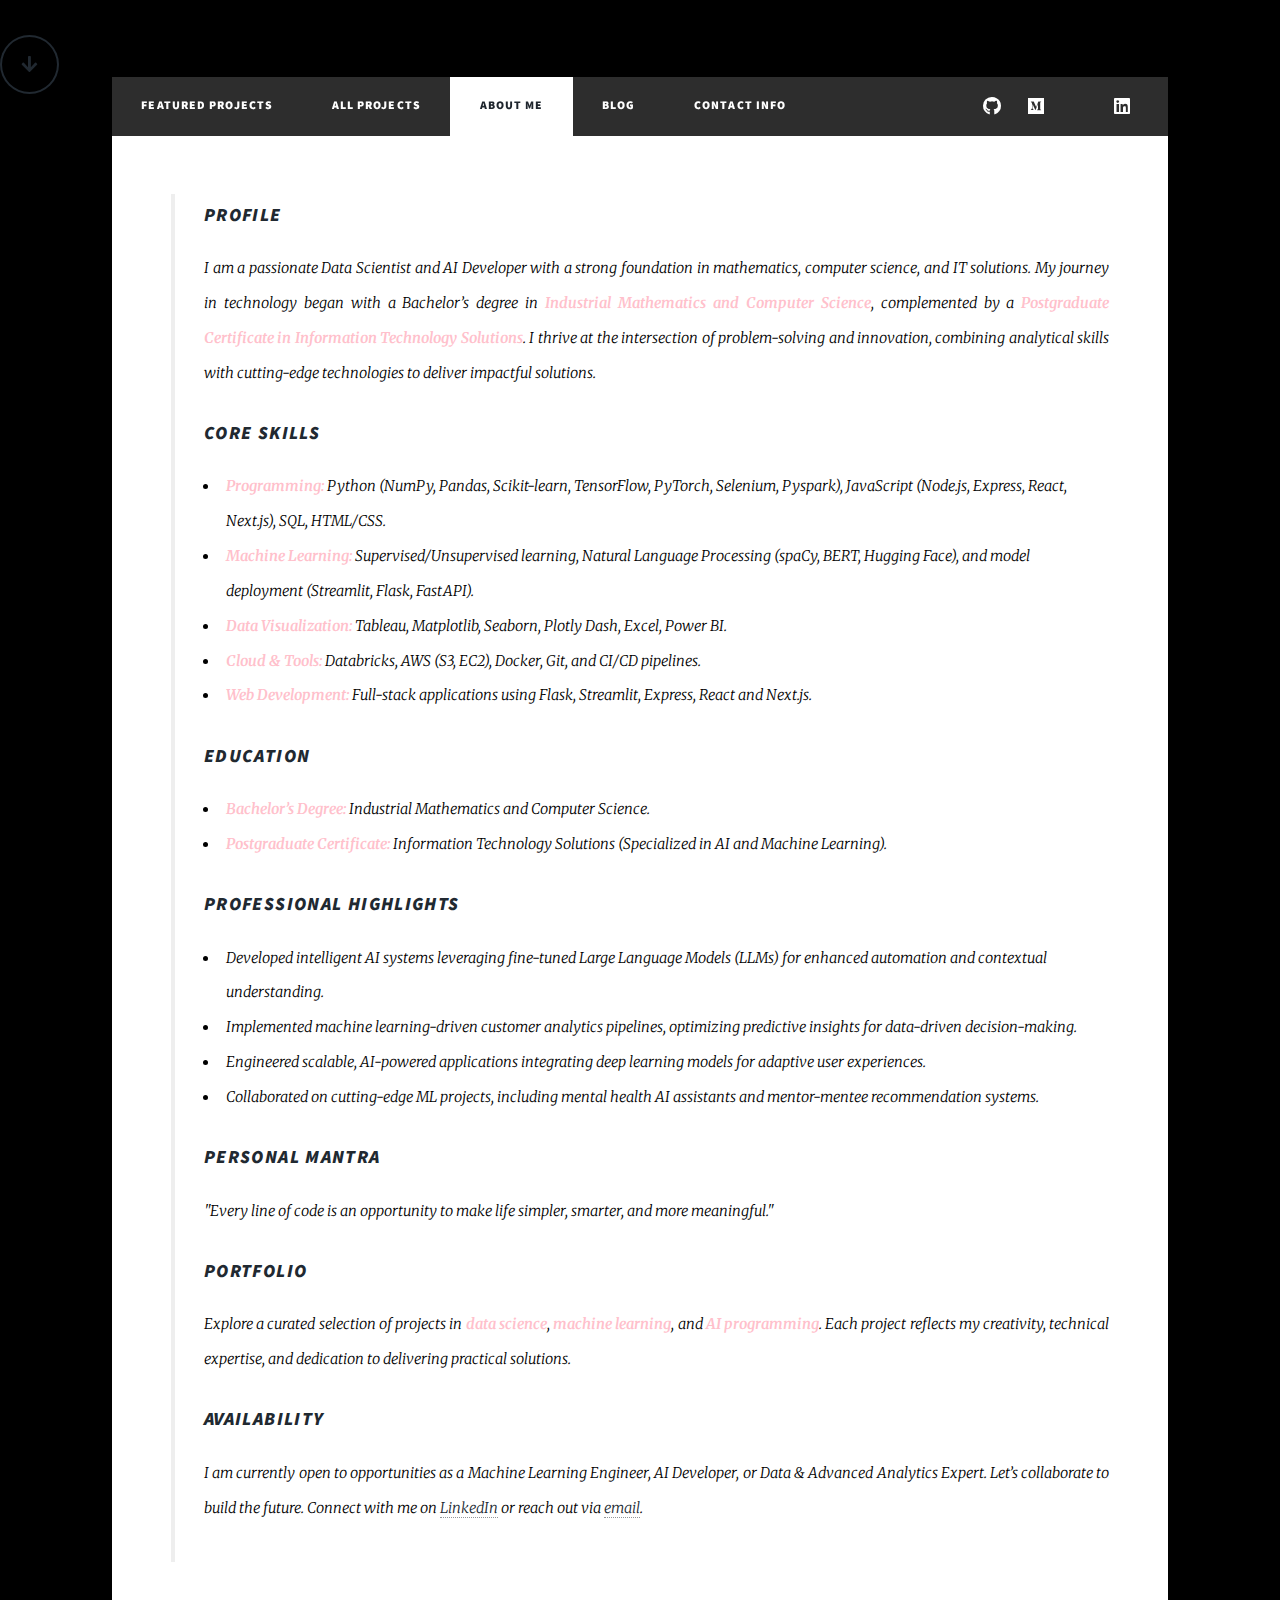
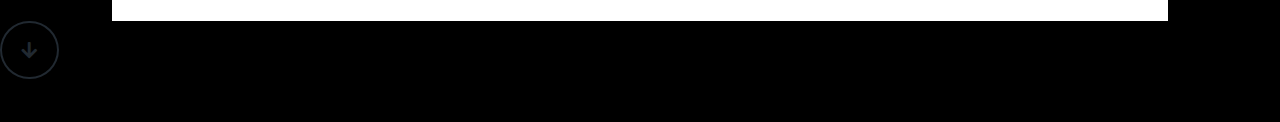
<file: about.html>
<html>
    <head>
        <title>Kamalu-Chioma</title>
		<meta charset="utf-8" />
		<meta name="viewport" content="width=device-width, initial-scale=1, user-scalable=no"/>
		<link rel="stylesheet" href="assets/css/main.css"/>
		<noscript><link rel="stylesheet" href="assets/css/noscript.css" /></noscript>
    </head>

<!--     <body background="download.png"
 -->
	class="is-preload">

		<!-- Wrapper -->
			<div id="wrapper" class="fade-in">
                
                <ul class="actions">
                    <li><a href="index.html" class="button icon solid solo fa-arrow-down scrolly">BACK</a></li>
                </ul>
            </div>

        <!-- Navigation -->
        <nav id="nav">
            <ul class="links">
                <li><a href="index.html">Featured Projects</a></li>
                <li><a href="project_list.html">All Projects</a></li>
                <li class="active"><a href="about.html">About Me</a></li>
                <li><a href="Blog.html">Blog</a></li>
                <li><a href="contact.html">Contact Info</a></li>
              
            </ul>
            <ul class="icons">
                <li><a href="https://github.com/kamalu-chioma" target="_blank" class="icon brands fa-github"><span
                            class="label">GitHub</span></a></li>
                <li><a href="https://medium.com/@Chioma_Kamalu" target="_blank"
                        class="icon brands fa-medium"><span class="label">Medium</span></a></li>
                <li><a href="https://public.tableau.com/app/profile/chioma.kamalu" target="_blank"
                        class="icon fa-table"><span class="label">Tableau</span></a></li>
                <li><a href="https://www.linkedin.com/in/chimere-chioma-kamalu/" target="_blank"
                        class="icon brands fa-linkedin"><span class="label">LinkedIn</span></a></li>
            </ul>
        </nav>

        <!-- Main Content -->
        <div id="main">

            <!-- About Me Section -->
            <section>
<!--                 <header>
<!--                     <h2>About Me</h2>
                </header>  -->
                <blockquote>
                    <h3>Profile</h3>
                    <p>I am a passionate Data Scientist and AI Developer with a strong foundation in mathematics,
                        computer science, and IT solutions. My journey in technology began with a Bachelor’s degree in
                        <strong>Industrial Mathematics and Computer Science</strong>, complemented by a <strong>Postgraduate
                            Certificate in Information Technology Solutions</strong>. I thrive at the intersection of
                        problem-solving and innovation, combining analytical skills with cutting-edge technologies to
                        deliver impactful solutions.</p>

                    <h3>Core Skills</h3>
                    <ul>
                        <li><strong>Programming:</strong> Python (NumPy, Pandas, Scikit-learn, TensorFlow, PyTorch, Selenium, Pyspark),
                            JavaScript (Node.js, Express, React, Next.js), SQL, HTML/CSS.</li>
                        <li><strong>Machine Learning:</strong> Supervised/Unsupervised learning, Natural Language
                            Processing (spaCy, BERT, Hugging Face), and model deployment (Streamlit, Flask, FastAPI).</li>
                        <li><strong>Data Visualization:</strong> Tableau, Matplotlib, Seaborn, Plotly Dash, Excel, Power BI.</li>
                        <li><strong>Cloud & Tools:</strong> Databricks, AWS (S3, EC2), Docker, Git, and CI/CD
                            pipelines.</li>
                        <li><strong>Web Development:</strong> Full-stack applications using Flask, Streamlit, Express, React and
                            Next.js.</li>
                    </ul>

                    <h3>Education</h3>
                    <ul>
                        <li><strong>Bachelor’s Degree:</strong> Industrial Mathematics and Computer Science.</li>
                        <li><strong>Postgraduate Certificate:</strong> Information Technology Solutions (Specialized in AI and Machine Learning).</li>
                    </ul>

                    <h3>Professional Highlights</h3>
                    <ul>
		    <li>Developed intelligent AI systems leveraging fine-tuned Large Language Models (LLMs) for enhanced automation and contextual understanding.</li>
		    <li>Implemented machine learning-driven customer analytics pipelines, optimizing predictive insights for data-driven decision-making.</li>
		    <li>Engineered scalable, AI-powered applications integrating deep learning models for adaptive user experiences.</li>
		    <li>Collaborated on cutting-edge ML projects, including mental health AI assistants and mentor-mentee recommendation systems.</li>

                    </ul>

                    <h3>Personal Mantra</h3>
                    <p><em>"Every line of code is an opportunity to make life simpler, smarter, and more
                            meaningful."</em></p>

                    <h3>Portfolio</h3>
                    <p>Explore a curated selection of projects in <strong>data science</strong>, <strong>machine
                            learning</strong>, and <strong>AI programming</strong>. Each project reflects my
                        creativity, technical expertise, and dedication to delivering practical solutions.</p>

                    <h3>Availability</h3>
                    <p>I am currently open to opportunities as a Machine Learning Engineer, AI Developer, or Data & Advanced Analytics Expert.  Let’s collaborate to build the future. Connect with me on <a
                            href="https://www.linkedin.com/in/chimere-chioma-kamalu/"
                            target="_blank">LinkedIn</a> or reach out via <a
                            href="mailto:chiomakamalu072@gmail.com">email</a>.</p>
                </blockquote>
            </section>

        </div>

        <!-- Back Button -->
        <ul class="actions">
            <li><a href="index.html" class="button icon solid solo fa-arrow-down scrolly">Back</a></li>
        </ul>

    </div>

</body>

</html>
</file>
<file: assets/css/main.css>
@import url(fontawesome-all.min.css);
@import url("https://fonts.googleapis.com/css?family=Merriweather:300,700,300italic,700italic|Source+Sans+Pro:900");



html, body, div, span, applet, object,
iframe, h1, h2, h3, h4, h5, h6, p, blockquote,
pre, a, abbr, acronym, address, big, cite,
code, del, dfn, em, img, ins, kbd, q, s, samp,
small, strike, strong, sub, sup, tt, var, b,
u, i, center, dl, dt, dd, ol, ul, li, fieldset,
form, label, legend, table, caption, tbody,
tfoot, thead, tr, th, td, article, aside,
canvas, details, embed, figure, figcaption,
footer, header, hgroup, menu, nav, output, ruby,
section, summary, time, mark, audio, video {
	margin: 0;
	padding: 0;
	border: 0;
	font-size: 100%;
	font: inherit;
	vertical-align: baseline;}

article, aside, details, figcaption, figure,
footer, header, hgroup, menu, nav, section {
	display: block;}

body {
	line-height: 1;
}

ol, ul {
	list-style: none;
}

blockquote, q {
	quotes: none;
}

	blockquote:before, blockquote:after, q:before, q:after {
		content: '';
		content: none;
	}

table {
	border-collapse: collapse;
	border-spacing: 0;
}

body {
	-webkit-text-size-adjust: none;
}

mark {
	background-color: transparent;
	color: inherit;
}

input::-moz-focus-inner {
	border: 0;
	padding: 0;
}

input, select, textarea {
	-moz-appearance: none;
	-webkit-appearance: none;
	-ms-appearance: none;
	appearance: none;
}

/* Basic */

	@-ms-viewport {
		width: device-width;
	}

	body {
		-ms-overflow-style: scrollbar;
	}

	@media screen and (max-width: 480px) {

		html, body {
			min-width: 320px;
		}

	}

	html {
		box-sizing: border-box;
	}

	*, *:before, *:after {
		box-sizing: inherit;
	}

	body {
		background-color: black;
	}

		body.is-preload *, body.is-preload *:before, body.is-preload *:after {
			-moz-animation: none !important;
			-webkit-animation: none !important;
			-ms-animation: none !important;
			animation: none !important;
			-moz-transition: none !important;
			-webkit-transition: none !important;
			-ms-transition: none !important;
			transition: none !important;
		}

/* Type */

	html {
		font-size: 16pt;
	}

		@media screen and (max-width: 1680px) {

			html {
				font-size: 12pt;
			}

		}

		@media screen and (max-width: 1280px) {

			html {
				font-size: 11pt;
			}

		}

		@media screen and (max-width: 360px) {

			html {
				font-size: 10pt;
			}

		}

	body {
		color: black;
	}

	body, input, select, textarea {
		font-family: "Merriweather", Georgia, serif;
		font-weight: 300;
		font-size: 1rem;
		line-height: 2.375;
	}

	a {
		-moz-transition: color 0.2s ease-in-out, background-color 0.2s ease-in-out, border-color 0.2s ease-in-out, box-shadow 0.2s ease-in-out;
		-webkit-transition: color 0.2s ease-in-out, background-color 0.2s ease-in-out, border-color 0.2s ease-in-out, box-shadow 0.2s ease-in-out;
		-ms-transition: color 0.2s ease-in-out, background-color 0.2s ease-in-out, border-color 0.2s ease-in-out, box-shadow 0.2s ease-in-out;
		transition: color 0.2s ease-in-out, background-color 0.2s ease-in-out, border-color 0.2s ease-in-out, box-shadow 0.2s ease-in-out;
		border-bottom: dotted 1px;
		text-decoration: none;
	}

		a:hover {
			border-bottom-color: transparent;
		}

	strong, b {
		font-weight: 600;
	}

	em, i {
		font-style: italic;
	}

	p {
		text-align: justify;
		margin: 0 0 2rem 0;
	}

	h1, h2, h3, h4, h5, h6 {
		font-family: "Source Sans Pro", Helvetica, sans-serif;
		font-weight: 900;
		line-height: 1.5;
		letter-spacing: 0.075em;
		text-transform: uppercase;
		margin: 0 0 1rem 0;
	}

		h1 a, h2 a, h3 a, h4 a, h5 a, h6 a {
			border-bottom: 0;
			color: inherit;
			text-decoration: none;
		}

	h1 {
		font-size: 4rem;
		line-height: 1.1;
		margin: 0 0 2rem 0;
	}

	h2 {
		font-size: 2.28rem;
		line-height: 1.3;
		margin: 0 0 1.5rem 0;
	}

	h3 {
		font-size: 1.25rem;
		margin: 0 0 1.5rem 0;
	}

	h4 {
		font-size: 1rem;
	}

	h5 {
		font-size: 0.9rem;
	}

	h6 {
		font-size: 0.8rem;
	}

	sub {
		font-size: 0.8rem;
		position: relative;
		top: 0.5rem;
	}

	sup {
		font-size: 0.8rem;
		position: relative;
		top: -0.5rem;
	}

	blockquote {
		border-left: solid 4px;
		font-style: italic;
		margin: 0 0 2rem 0;
		padding: 0.5rem 0 0.5rem 2rem;
	}

	code {
		border: solid 2px;
		font-family: "Courier New", monospace;
		font-size: 0.9rem;
		margin: 0 0.25rem;
		padding: 0.25rem 0.65rem;
	}

	pre {
		-webkit-overflow-scrolling: touch;
		font-family: "Courier New", monospace;
		font-size: 0.9rem;
		margin: 0 0 2rem 0;
	}

		pre code {
			display: block;
			line-height: 1.75;
			padding: 1rem 1.5rem;
			overflow-x: auto;
		}

	hr {
		border: 0;
		border-bottom: solid 2px;
		margin: 3rem 0;
	}

		hr.major {
			margin: 5rem 0;
		}

	.align-left {
		text-align: left;
	}

	.align-center {
		text-align: center;
	}

	.align-right {
		text-align: right;
	}

	input, select, textarea {
		color: #212931;
	}

	a {
		color: #212931;
		border-bottom-color: rgba(33, 41, 49, 0.5);
	}

		a:hover {
			border-bottom-color: transparent;
			color: #18bfef !important;
		}

	strong, b {
		color: #FFC0CB;
	}

	h1, h2, h3, h4, h5, h6 {
		color: #212931;
	}

	blockquote {
		border-left-color: #eeeeee;
	}

	code {
		background: rgba(220, 220, 220, 0.25);
		border-color: #eeeeee;
	}

	hr {
		border-bottom-color: #eeeeee;
	}

/* Row */

	.row {
		display: flex;
		flex-wrap: wrap;
		box-sizing: border-box;
		align-items: stretch;
	}

		.row > * {
			box-sizing: border-box;
		}

		.row.gtr-uniform > * > :last-child {
			margin-bottom: 0;
		}

		.row.aln-left {
			justify-content: flex-start;
		}

		.row.aln-center {
			justify-content: center;
		}

		.row.aln-right {
			justify-content: flex-end;
		}

		.row.aln-top {
			align-items: flex-start;
		}

		.row.aln-middle {
			align-items: center;
		}

		.row.aln-bottom {
			align-items: flex-end;
		}

		.row > .imp {
			order: -1;
		}

		.row > .col-1 {
			width: 8.33333%;
		}

		.row > .off-1 {
			margin-left: 8.33333%;
		}

		.row > .col-2 {
			width: 16.66667%;
		}

		.row > .off-2 {
			margin-left: 16.66667%;
		}

		.row > .col-3 {
			width: 25%;
		}

		.row > .off-3 {
			margin-left: 25%;
		}

		.row > .col-4 {
			width: 33.33333%;
		}

		.row > .off-4 {
			margin-left: 33.33333%;
		}

		.row > .col-5 {
			width: 41.66667%;
		}

		.row > .off-5 {
			margin-left: 41.66667%;
		}

		.row > .col-6 {
			width: 50%;
		}

		.row > .off-6 {
			margin-left: 50%;
		}

		.row > .col-7 {
			width: 58.33333%;
		}

		.row > .off-7 {
			margin-left: 58.33333%;
		}

		.row > .col-8 {
			width: 66.66667%;
		}

		.row > .off-8 {
			margin-left: 66.66667%;
		}

		.row > .col-9 {
			width: 75%;
		}

		.row > .off-9 {
			margin-left: 75%;
		}

		.row > .col-10 {
			width: 83.33333%;
		}

		.row > .off-10 {
			margin-left: 83.33333%;
		}

		.row > .col-11 {
			width: 91.66667%;
		}

		.row > .off-11 {
			margin-left: 91.66667%;
		}

		.row > .col-12 {
			width: 100%;
		}

		.row > .off-12 {
			margin-left: 100%;
		}

		.row.gtr-0 {
			margin-top: 0;
			margin-left: 0rem;
		}

			.row.gtr-0 > * {
				padding: 0 0 0 0rem;
			}

			.row.gtr-0.gtr-uniform {
				margin-top: 0rem;
			}

				.row.gtr-0.gtr-uniform > * {
					padding-top: 0rem;
				}

		.row.gtr-25 {
			margin-top: 0;
			margin-left: -0.375rem;
		}

			.row.gtr-25 > * {
				padding: 0 0 0 0.375rem;
			}

			.row.gtr-25.gtr-uniform {
				margin-top: -0.375rem;
			}

				.row.gtr-25.gtr-uniform > * {
					padding-top: 0.375rem;
				}

		.row.gtr-50 {
			margin-top: 0;
			margin-left: -0.75rem;
		}

			.row.gtr-50 > * {
				padding: 0 0 0 0.75rem;
			}

			.row.gtr-50.gtr-uniform {
				margin-top: -0.75rem;
			}

				.row.gtr-50.gtr-uniform > * {
					padding-top: 0.75rem;
				}

		.row {
			margin-top: 0;
			margin-left: -1.5rem;
		}

			.row > * {
				padding: 0 0 0 1.5rem;
			}

			.row.gtr-uniform {
				margin-top: -1.5rem;
			}

				.row.gtr-uniform > * {
					padding-top: 1.5rem;
				}

		.row.gtr-150 {
			margin-top: 0;
			margin-left: -2.25rem;
		}

			.row.gtr-150 > * {
				padding: 0 0 0 2.25rem;
			}

			.row.gtr-150.gtr-uniform {
				margin-top: -2.25rem;
			}

				.row.gtr-150.gtr-uniform > * {
					padding-top: 2.25rem;
				}

		.row.gtr-200 {
			margin-top: 0;
			margin-left: -3rem;
		}

			.row.gtr-200 > * {
				padding: 0 0 0 3rem;
			}

			.row.gtr-200.gtr-uniform {
				margin-top: -3rem;
			}

				.row.gtr-200.gtr-uniform > * {
					padding-top: 3rem;
				}

		@media screen and (max-width: 1680px) {

			.row {
				display: flex;
				flex-wrap: wrap;
				box-sizing: border-box;
				align-items: stretch;
			}

				.row > * {
					box-sizing: border-box;
				}

				.row.gtr-uniform > * > :last-child {
					margin-bottom: 0;
				}

				.row.aln-left {
					justify-content: flex-start;
				}

				.row.aln-center {
					justify-content: center;
				}

				.row.aln-right {
					justify-content: flex-end;
				}

				.row.aln-top {
					align-items: flex-start;
				}

				.row.aln-middle {
					align-items: center;
				}

				.row.aln-bottom {
					align-items: flex-end;
				}

				.row > .imp-xlarge {
					order: -1;
				}

				.row > .col-1-xlarge {
					width: 8.33333%;
				}

				.row > .off-1-xlarge {
					margin-left: 8.33333%;
				}

				.row > .col-2-xlarge {
					width: 16.66667%;
				}

				.row > .off-2-xlarge {
					margin-left: 16.66667%;
				}

				.row > .col-3-xlarge {
					width: 25%;
				}

				.row > .off-3-xlarge {
					margin-left: 25%;
				}

				.row > .col-4-xlarge {
					width: 33.33333%;
				}

				.row > .off-4-xlarge {
					margin-left: 33.33333%;
				}

				.row > .col-5-xlarge {
					width: 41.66667%;
				}

				.row > .off-5-xlarge {
					margin-left: 41.66667%;
				}

				.row > .col-6-xlarge {
					width: 50%;
				}

				.row > .off-6-xlarge {
					margin-left: 50%;
				}

				.row > .col-7-xlarge {
					width: 58.33333%;
				}

				.row > .off-7-xlarge {
					margin-left: 58.33333%;
				}

				.row > .col-8-xlarge {
					width: 66.66667%;
				}

				.row > .off-8-xlarge {
					margin-left: 66.66667%;
				}

				.row > .col-9-xlarge {
					width: 75%;
				}

				.row > .off-9-xlarge {
					margin-left: 75%;
				}

				.row > .col-10-xlarge {
					width: 83.33333%;
				}

				.row > .off-10-xlarge {
					margin-left: 83.33333%;
				}

				.row > .col-11-xlarge {
					width: 91.66667%;
				}

				.row > .off-11-xlarge {
					margin-left: 91.66667%;
				}

				.row > .col-12-xlarge {
					width: 100%;
				}

				.row > .off-12-xlarge {
					margin-left: 100%;
				}

				.row.gtr-0 {
					margin-top: 0;
					margin-left: 0rem;
				}

					.row.gtr-0 > * {
						padding: 0 0 0 0rem;
					}

					.row.gtr-0.gtr-uniform {
						margin-top: 0rem;
					}

						.row.gtr-0.gtr-uniform > * {
							padding-top: 0rem;
						}

				.row.gtr-25 {
					margin-top: 0;
					margin-left: -0.375rem;
				}

					.row.gtr-25 > * {
						padding: 0 0 0 0.375rem;
					}

					.row.gtr-25.gtr-uniform {
						margin-top: -0.375rem;
					}

						.row.gtr-25.gtr-uniform > * {
							padding-top: 0.375rem;
						}

				.row.gtr-50 {
					margin-top: 0;
					margin-left: -0.75rem;
				}

					.row.gtr-50 > * {
						padding: 0 0 0 0.75rem;
					}

					.row.gtr-50.gtr-uniform {
						margin-top: -0.75rem;
					}

						.row.gtr-50.gtr-uniform > * {
							padding-top: 0.75rem;
						}

				.row {
					margin-top: 0;
					margin-left: -1.5rem;
				}

					.row > * {
						padding: 0 0 0 1.5rem;
					}

					.row.gtr-uniform {
						margin-top: -1.5rem;
					}

						.row.gtr-uniform > * {
							padding-top: 1.5rem;
						}

				.row.gtr-150 {
					margin-top: 0;
					margin-left: -2.25rem;
				}

					.row.gtr-150 > * {
						padding: 0 0 0 2.25rem;
					}

					.row.gtr-150.gtr-uniform {
						margin-top: -2.25rem;
					}

						.row.gtr-150.gtr-uniform > * {
							padding-top: 2.25rem;
						}

				.row.gtr-200 {
					margin-top: 0;
					margin-left: -3rem;
				}

					.row.gtr-200 > * {
						padding: 0 0 0 3rem;
					}

					.row.gtr-200.gtr-uniform {
						margin-top: -3rem;
					}

						.row.gtr-200.gtr-uniform > * {
							padding-top: 3rem;
						}

		}

		@media screen and (max-width: 1280px) {

			.row {
				display: flex;
				flex-wrap: wrap;
				box-sizing: border-box;
				align-items: stretch;
			}

				.row > * {
					box-sizing: border-box;
				}

				.row.gtr-uniform > * > :last-child {
					margin-bottom: 0;
				}

				.row.aln-left {
					justify-content: flex-start;
				}

				.row.aln-center {
					justify-content: center;
				}

				.row.aln-right {
					justify-content: flex-end;
				}

				.row.aln-top {
					align-items: flex-start;
				}

				.row.aln-middle {
					align-items: center;
				}

				.row.aln-bottom {
					align-items: flex-end;
				}

				.row > .imp-large {
					order: -1;
				}

				.row > .col-1-large {
					width: 8.33333%;
				}

				.row > .off-1-large {
					margin-left: 8.33333%;
				}

				.row > .col-2-large {
					width: 16.66667%;
				}

				.row > .off-2-large {
					margin-left: 16.66667%;
				}

				.row > .col-3-large {
					width: 25%;
				}

				.row > .off-3-large {
					margin-left: 25%;
				}

				.row > .col-4-large {
					width: 33.33333%;
				}

				.row > .off-4-large {
					margin-left: 33.33333%;
				}

				.row > .col-5-large {
					width: 41.66667%;
				}

				.row > .off-5-large {
					margin-left: 41.66667%;
				}

				.row > .col-6-large {
					width: 50%;
				}

				.row > .off-6-large {
					margin-left: 50%;
				}

				.row > .col-7-large {
					width: 58.33333%;
				}

				.row > .off-7-large {
					margin-left: 58.33333%;
				}

				.row > .col-8-large {
					width: 66.66667%;
				}

				.row > .off-8-large {
					margin-left: 66.66667%;
				}

				.row > .col-9-large {
					width: 75%;
				}

				.row > .off-9-large {
					margin-left: 75%;
				}

				.row > .col-10-large {
					width: 83.33333%;
				}

				.row > .off-10-large {
					margin-left: 83.33333%;
				}

				.row > .col-11-large {
					width: 91.66667%;
				}

				.row > .off-11-large {
					margin-left: 91.66667%;
				}

				.row > .col-12-large {
					width: 100%;
				}

				.row > .off-12-large {
					margin-left: 100%;
				}

				.row.gtr-0 {
					margin-top: 0;
					margin-left: 0rem;
				}

					.row.gtr-0 > * {
						padding: 0 0 0 0rem;
					}

					.row.gtr-0.gtr-uniform {
						margin-top: 0rem;
					}

						.row.gtr-0.gtr-uniform > * {
							padding-top: 0rem;
						}

				.row.gtr-25 {
					margin-top: 0;
					margin-left: -0.375rem;
				}

					.row.gtr-25 > * {
						padding: 0 0 0 0.375rem;
					}

					.row.gtr-25.gtr-uniform {
						margin-top: -0.375rem;
					}

						.row.gtr-25.gtr-uniform > * {
							padding-top: 0.375rem;
						}

				.row.gtr-50 {
					margin-top: 0;
					margin-left: -0.75rem;
				}

					.row.gtr-50 > * {
						padding: 0 0 0 0.75rem;
					}

					.row.gtr-50.gtr-uniform {
						margin-top: -0.75rem;
					}

						.row.gtr-50.gtr-uniform > * {
							padding-top: 0.75rem;
						}

				.row {
					margin-top: 0;
					margin-left: -1.5rem;
				}

					.row > * {
						padding: 0 0 0 1.5rem;
					}

					.row.gtr-uniform {
						margin-top: -1.5rem;
					}

						.row.gtr-uniform > * {
							padding-top: 1.5rem;
						}

				.row.gtr-150 {
					margin-top: 0;
					margin-left: -2.25rem;
				}

					.row.gtr-150 > * {
						padding: 0 0 0 2.25rem;
					}

					.row.gtr-150.gtr-uniform {
						margin-top: -2.25rem;
					}

						.row.gtr-150.gtr-uniform > * {
							padding-top: 2.25rem;
						}

				.row.gtr-200 {
					margin-top: 0;
					margin-left: -3rem;
				}

					.row.gtr-200 > * {
						padding: 0 0 0 3rem;
					}

					.row.gtr-200.gtr-uniform {
						margin-top: -3rem;
					}

						.row.gtr-200.gtr-uniform > * {
							padding-top: 3rem;
						}

		}

		@media screen and (max-width: 980px) {

			.row {
				display: flex;
				flex-wrap: wrap;
				box-sizing: border-box;
				align-items: stretch;
			}

				.row > * {
					box-sizing: border-box;
				}

				.row.gtr-uniform > * > :last-child {
					margin-bottom: 0;
				}

				.row.aln-left {
					justify-content: flex-start;
				}

				.row.aln-center {
					justify-content: center;
				}

				.row.aln-right {
					justify-content: flex-end;
				}

				.row.aln-top {
					align-items: flex-start;
				}

				.row.aln-middle {
					align-items: center;
				}

				.row.aln-bottom {
					align-items: flex-end;
				}

				.row > .imp-medium {
					order: -1;
				}

				.row > .col-1-medium {
					width: 8.33333%;
				}

				.row > .off-1-medium {
					margin-left: 8.33333%;
				}

				.row > .col-2-medium {
					width: 16.66667%;
				}

				.row > .off-2-medium {
					margin-left: 16.66667%;
				}

				.row > .col-3-medium {
					width: 25%;
				}

				.row > .off-3-medium {
					margin-left: 25%;
				}

				.row > .col-4-medium {
					width: 33.33333%;
				}

				.row > .off-4-medium {
					margin-left: 33.33333%;
				}

				.row > .col-5-medium {
					width: 41.66667%;
				}

				.row > .off-5-medium {
					margin-left: 41.66667%;
				}

				.row > .col-6-medium {
					width: 50%;
				}

				.row > .off-6-medium {
					margin-left: 50%;
				}

				.row > .col-7-medium {
					width: 58.33333%;
				}

				.row > .off-7-medium {
					margin-left: 58.33333%;
				}

				.row > .col-8-medium {
					width: 66.66667%;
				}

				.row > .off-8-medium {
					margin-left: 66.66667%;
				}

				.row > .col-9-medium {
					width: 75%;
				}

				.row > .off-9-medium {
					margin-left: 75%;
				}

				.row > .col-10-medium {
					width: 83.33333%;
				}

				.row > .off-10-medium {
					margin-left: 83.33333%;
				}

				.row > .col-11-medium {
					width: 91.66667%;
				}

				.row > .off-11-medium {
					margin-left: 91.66667%;
				}

				.row > .col-12-medium {
					width: 100%;
				}

				.row > .off-12-medium {
					margin-left: 100%;
				}

				.row.gtr-0 {
					margin-top: 0;
					margin-left: 0rem;
				}

					.row.gtr-0 > * {
						padding: 0 0 0 0rem;
					}

					.row.gtr-0.gtr-uniform {
						margin-top: 0rem;
					}

						.row.gtr-0.gtr-uniform > * {
							padding-top: 0rem;
						}

				.row.gtr-25 {
					margin-top: 0;
					margin-left: -0.375rem;
				}

					.row.gtr-25 > * {
						padding: 0 0 0 0.375rem;
					}

					.row.gtr-25.gtr-uniform {
						margin-top: -0.375rem;
					}

						.row.gtr-25.gtr-uniform > * {
							padding-top: 0.375rem;
						}

				.row.gtr-50 {
					margin-top: 0;
					margin-left: -0.75rem;
				}

					.row.gtr-50 > * {
						padding: 0 0 0 0.75rem;
					}

					.row.gtr-50.gtr-uniform {
						margin-top: -0.75rem;
					}

						.row.gtr-50.gtr-uniform > * {
							padding-top: 0.75rem;
						}

				.row {
					margin-top: 0;
					margin-left: -1.5rem;
				}

					.row > * {
						padding: 0 0 0 1.5rem;
					}

					.row.gtr-uniform {
						margin-top: -1.5rem;
					}

						.row.gtr-uniform > * {
							padding-top: 1.5rem;
						}

				.row.gtr-150 {
					margin-top: 0;
					margin-left: -2.25rem;
				}

					.row.gtr-150 > * {
						padding: 0 0 0 2.25rem;
					}

					.row.gtr-150.gtr-uniform {
						margin-top: -2.25rem;
					}

						.row.gtr-150.gtr-uniform > * {
							padding-top: 2.25rem;
						}

				.row.gtr-200 {
					margin-top: 0;
					margin-left: -3rem;
				}

					.row.gtr-200 > * {
						padding: 0 0 0 3rem;
					}

					.row.gtr-200.gtr-uniform {
						margin-top: -3rem;
					}

						.row.gtr-200.gtr-uniform > * {
							padding-top: 3rem;
						}

		}

		@media screen and (max-width: 736px) {

			.row {
				display: flex;
				flex-wrap: wrap;
				box-sizing: border-box;
				align-items: stretch;
			}

				.row > * {
					box-sizing: border-box;
				}

				.row.gtr-uniform > * > :last-child {
					margin-bottom: 0;
				}

				.row.aln-left {
					justify-content: flex-start;
				}

				.row.aln-center {
					justify-content: center;
				}

				.row.aln-right {
					justify-content: flex-end;
				}

				.row.aln-top {
					align-items: flex-start;
				}

				.row.aln-middle {
					align-items: center;
				}

				.row.aln-bottom {
					align-items: flex-end;
				}

				.row > .imp-small {
					order: -1;
				}

				.row > .col-1-small {
					width: 8.33333%;
				}

				.row > .off-1-small {
					margin-left: 8.33333%;
				}

				.row > .col-2-small {
					width: 16.66667%;
				}

				.row > .off-2-small {
					margin-left: 16.66667%;
				}

				.row > .col-3-small {
					width: 25%;
				}

				.row > .off-3-small {
					margin-left: 25%;
				}

				.row > .col-4-small {
					width: 33.33333%;
				}

				.row > .off-4-small {
					margin-left: 33.33333%;
				}

				.row > .col-5-small {
					width: 41.66667%;
				}

				.row > .off-5-small {
					margin-left: 41.66667%;
				}

				.row > .col-6-small {
					width: 50%;
				}

				.row > .off-6-small {
					margin-left: 50%;
				}

				.row > .col-7-small {
					width: 58.33333%;
				}

				.row > .off-7-small {
					margin-left: 58.33333%;
				}

				.row > .col-8-small {
					width: 66.66667%;
				}

				.row > .off-8-small {
					margin-left: 66.66667%;
				}

				.row > .col-9-small {
					width: 75%;
				}

				.row > .off-9-small {
					margin-left: 75%;
				}

				.row > .col-10-small {
					width: 83.33333%;
				}

				.row > .off-10-small {
					margin-left: 83.33333%;
				}

				.row > .col-11-small {
					width: 91.66667%;
				}

				.row > .off-11-small {
					margin-left: 91.66667%;
				}

				.row > .col-12-small {
					width: 100%;
				}

				.row > .off-12-small {
					margin-left: 100%;
				}

				.row.gtr-0 {
					margin-top: 0;
					margin-left: 0rem;
				}

					.row.gtr-0 > * {
						padding: 0 0 0 0rem;
					}

					.row.gtr-0.gtr-uniform {
						margin-top: 0rem;
					}

						.row.gtr-0.gtr-uniform > * {
							padding-top: 0rem;
						}

				.row.gtr-25 {
					margin-top: 0;
					margin-left: -0.375rem;
				}

					.row.gtr-25 > * {
						padding: 0 0 0 0.375rem;
					}

					.row.gtr-25.gtr-uniform {
						margin-top: -0.375rem;
					}

						.row.gtr-25.gtr-uniform > * {
							padding-top: 0.375rem;
						}

				.row.gtr-50 {
					margin-top: 0;
					margin-left: -0.75rem;
				}

					.row.gtr-50 > * {
						padding: 0 0 0 0.75rem;
					}

					.row.gtr-50.gtr-uniform {
						margin-top: -0.75rem;
					}

						.row.gtr-50.gtr-uniform > * {
							padding-top: 0.75rem;
						}

				.row {
					margin-top: 0;
					margin-left: -1.5rem;
				}

					.row > * {
						padding: 0 0 0 1.5rem;
					}

					.row.gtr-uniform {
						margin-top: -1.5rem;
					}

						.row.gtr-uniform > * {
							padding-top: 1.5rem;
						}

				.row.gtr-150 {
					margin-top: 0;
					margin-left: -2.25rem;
				}

					.row.gtr-150 > * {
						padding: 0 0 0 2.25rem;
					}

					.row.gtr-150.gtr-uniform {
						margin-top: -2.25rem;
					}

						.row.gtr-150.gtr-uniform > * {
							padding-top: 2.25rem;
						}

				.row.gtr-200 {
					margin-top: 0;
					margin-left: -3rem;
				}

					.row.gtr-200 > * {
						padding: 0 0 0 3rem;
					}

					.row.gtr-200.gtr-uniform {
						margin-top: -3rem;
					}

						.row.gtr-200.gtr-uniform > * {
							padding-top: 3rem;
						}

		}

		@media screen and (max-width: 480px) {

			.row {
				display: flex;
				flex-wrap: wrap;
				box-sizing: border-box;
				align-items: stretch;
			}

				.row > * {
					box-sizing: border-box;
				}

				.row.gtr-uniform > * > :last-child {
					margin-bottom: 0;
				}

				.row.aln-left {
					justify-content: flex-start;
				}

				.row.aln-center {
					justify-content: center;
				}

				.row.aln-right {
					justify-content: flex-end;
				}

				.row.aln-top {
					align-items: flex-start;
				}

				.row.aln-middle {
					align-items: center;
				}

				.row.aln-bottom {
					align-items: flex-end;
				}

				.row > .imp-xsmall {
					order: -1;
				}

				.row > .col-1-xsmall {
					width: 8.33333%;
				}

				.row > .off-1-xsmall {
					margin-left: 8.33333%;
				}

				.row > .col-2-xsmall {
					width: 16.66667%;
				}

				.row > .off-2-xsmall {
					margin-left: 16.66667%;
				}

				.row > .col-3-xsmall {
					width: 25%;
				}

				.row > .off-3-xsmall {
					margin-left: 25%;
				}

				.row > .col-4-xsmall {
					width: 33.33333%;
				}

				.row > .off-4-xsmall {
					margin-left: 33.33333%;
				}

				.row > .col-5-xsmall {
					width: 41.66667%;
				}

				.row > .off-5-xsmall {
					margin-left: 41.66667%;
				}

				.row > .col-6-xsmall {
					width: 50%;
				}

				.row > .off-6-xsmall {
					margin-left: 50%;
				}

				.row > .col-7-xsmall {
					width: 58.33333%;
				}

				.row > .off-7-xsmall {
					margin-left: 58.33333%;
				}

				.row > .col-8-xsmall {
					width: 66.66667%;
				}

				.row > .off-8-xsmall {
					margin-left: 66.66667%;
				}

				.row > .col-9-xsmall {
					width: 75%;
				}

				.row > .off-9-xsmall {
					margin-left: 75%;
				}

				.row > .col-10-xsmall {
					width: 83.33333%;
				}

				.row > .off-10-xsmall {
					margin-left: 83.33333%;
				}

				.row > .col-11-xsmall {
					width: 91.66667%;
				}

				.row > .off-11-xsmall {
					margin-left: 91.66667%;
				}

				.row > .col-12-xsmall {
					width: 100%;
				}

				.row > .off-12-xsmall {
					margin-left: 100%;
				}

				.row.gtr-0 {
					margin-top: 0;
					margin-left: 0rem;
				}

					.row.gtr-0 > * {
						padding: 0 0 0 0rem;
					}

					.row.gtr-0.gtr-uniform {
						margin-top: 0rem;
					}

						.row.gtr-0.gtr-uniform > * {
							padding-top: 0rem;
						}

				.row.gtr-25 {
					margin-top: 0;
					margin-left: -0.375rem;
				}

					.row.gtr-25 > * {
						padding: 0 0 0 0.375rem;
					}

					.row.gtr-25.gtr-uniform {
						margin-top: -0.375rem;
					}

						.row.gtr-25.gtr-uniform > * {
							padding-top: 0.375rem;
						}

				.row.gtr-50 {
					margin-top: 0;
					margin-left: -0.75rem;
				}

					.row.gtr-50 > * {
						padding: 0 0 0 0.75rem;
					}

					.row.gtr-50.gtr-uniform {
						margin-top: -0.75rem;
					}

						.row.gtr-50.gtr-uniform > * {
							padding-top: 0.75rem;
						}

				.row {
					margin-top: 0;
					margin-left: -1.5rem;
				}

					.row > * {
						padding: 0 0 0 1.5rem;
					}

					.row.gtr-uniform {
						margin-top: -1.5rem;
					}

						.row.gtr-uniform > * {
							padding-top: 1.5rem;
						}

				.row.gtr-150 {
					margin-top: 0;
					margin-left: -2.25rem;
				}

					.row.gtr-150 > * {
						padding: 0 0 0 2.25rem;
					}

					.row.gtr-150.gtr-uniform {
						margin-top: -2.25rem;
					}

						.row.gtr-150.gtr-uniform > * {
							padding-top: 2.25rem;
						}

				.row.gtr-200 {
					margin-top: 0;
					margin-left: -3rem;
				}

					.row.gtr-200 > * {
						padding: 0 0 0 3rem;
					}

					.row.gtr-200.gtr-uniform {
						margin-top: -3rem;
					}

						.row.gtr-200.gtr-uniform > * {
							padding-top: 3rem;
						}

		}

		@media screen and (max-width: 360px) {

			.row {
				display: flex;
				flex-wrap: wrap;
				box-sizing: border-box;
				align-items: stretch;
			}

				.row > * {
					box-sizing: border-box;
				}

				.row.gtr-uniform > * > :last-child {
					margin-bottom: 0;
				}

				.row.aln-left {
					justify-content: flex-start;
				}

				.row.aln-center {
					justify-content: center;
				}

				.row.aln-right {
					justify-content: flex-end;
				}

				.row.aln-top {
					align-items: flex-start;
				}

				.row.aln-middle {
					align-items: center;
				}

				.row.aln-bottom {
					align-items: flex-end;
				}

				.row > .imp-xxsmall {
					order: -1;
				}

				.row > .col-1-xxsmall {
					width: 8.33333%;
				}

				.row > .off-1-xxsmall {
					margin-left: 8.33333%;
				}

				.row > .col-2-xxsmall {
					width: 16.66667%;
				}

				.row > .off-2-xxsmall {
					margin-left: 16.66667%;
				}

				.row > .col-3-xxsmall {
					width: 25%;
				}

				.row > .off-3-xxsmall {
					margin-left: 25%;
				}

				.row > .col-4-xxsmall {
					width: 33.33333%;
				}

				.row > .off-4-xxsmall {
					margin-left: 33.33333%;
				}

				.row > .col-5-xxsmall {
					width: 41.66667%;
				}

				.row > .off-5-xxsmall {
					margin-left: 41.66667%;
				}

				.row > .col-6-xxsmall {
					width: 50%;
				}

				.row > .off-6-xxsmall {
					margin-left: 50%;
				}

				.row > .col-7-xxsmall {
					width: 58.33333%;
				}

				.row > .off-7-xxsmall {
					margin-left: 58.33333%;
				}

				.row > .col-8-xxsmall {
					width: 66.66667%;
				}

				.row > .off-8-xxsmall {
					margin-left: 66.66667%;
				}

				.row > .col-9-xxsmall {
					width: 75%;
				}

				.row > .off-9-xxsmall {
					margin-left: 75%;
				}

				.row > .col-10-xxsmall {
					width: 83.33333%;
				}

				.row > .off-10-xxsmall {
					margin-left: 83.33333%;
				}

				.row > .col-11-xxsmall {
					width: 91.66667%;
				}

				.row > .off-11-xxsmall {
					margin-left: 91.66667%;
				}

				.row > .col-12-xxsmall {
					width: 100%;
				}

				.row > .off-12-xxsmall {
					margin-left: 100%;
				}

				.row.gtr-0 {
					margin-top: 0;
					margin-left: 0rem;
				}

					.row.gtr-0 > * {
						padding: 0 0 0 0rem;
					}

					.row.gtr-0.gtr-uniform {
						margin-top: 0rem;
					}

						.row.gtr-0.gtr-uniform > * {
							padding-top: 0rem;
						}

				.row.gtr-25 {
					margin-top: 0;
					margin-left: -0.375rem;
				}

					.row.gtr-25 > * {
						padding: 0 0 0 0.375rem;
					}

					.row.gtr-25.gtr-uniform {
						margin-top: -0.375rem;
					}

						.row.gtr-25.gtr-uniform > * {
							padding-top: 0.375rem;
						}

				.row.gtr-50 {
					margin-top: 0;
					margin-left: -0.75rem;
				}

					.row.gtr-50 > * {
						padding: 0 0 0 0.75rem;
					}

					.row.gtr-50.gtr-uniform {
						margin-top: -0.75rem;
					}

						.row.gtr-50.gtr-uniform > * {
							padding-top: 0.75rem;
						}

				.row {
					margin-top: 0;
					margin-left: -1.5rem;
				}

					.row > * {
						padding: 0 0 0 1.5rem;
					}

					.row.gtr-uniform {
						margin-top: -1.5rem;
					}

						.row.gtr-uniform > * {
							padding-top: 1.5rem;
						}

				.row.gtr-150 {
					margin-top: 0;
					margin-left: -2.25rem;
				}

					.row.gtr-150 > * {
						padding: 0 0 0 2.25rem;
					}

					.row.gtr-150.gtr-uniform {
						margin-top: -2.25rem;
					}

						.row.gtr-150.gtr-uniform > * {
							padding-top: 2.25rem;
						}

				.row.gtr-200 {
					margin-top: 0;
					margin-left: -3rem;
				}

					.row.gtr-200 > * {
						padding: 0 0 0 3rem;
					}

					.row.gtr-200.gtr-uniform {
						margin-top: -3rem;
					}

						.row.gtr-200.gtr-uniform > * {
							padding-top: 3rem;
						}

		}

/* Box */

	.box {
		border: solid 2px;
		margin-bottom: 2rem;
		padding: 1.5rem;
	}

		.box > :last-child,
		.box > :last-child > :last-child,
		.box > :last-child > :last-child > :last-child {
			margin-bottom: 0;
		}

		.box.alt {
			border: 0;
			border-radius: 0;
			padding: 0;
		}

	.box {
		border-color: #eeeeee;
	}

/* Button */

	input[type="submit"],
	input[type="reset"],
	input[type="button"],
	button,
	.button {
		-moz-appearance: none;
		-webkit-appearance: none;
		-ms-appearance: none;
		appearance: none;
		-moz-transition: background-color 0.2s ease-in-out, box-shadow 0.2s ease-in-out, color 0.2s ease-in-out;
		-webkit-transition: background-color 0.2s ease-in-out, box-shadow 0.2s ease-in-out, color 0.2s ease-in-out;
		-ms-transition: background-color 0.2s ease-in-out, box-shadow 0.2s ease-in-out, color 0.2s ease-in-out;
		transition: background-color 0.2s ease-in-out, box-shadow 0.2s ease-in-out, color 0.2s ease-in-out;
		border: 0;
		border-radius: 0;
		cursor: pointer;
		display: inline-block;
		font-family: "Source Sans Pro", Helvetica, sans-serif;
		font-size: 0.8rem;
		font-weight: 900;
		letter-spacing: 0.075em;
		height: 3rem;
		line-height: 3rem;
		padding: 0 2rem;
		text-align: center;
		text-decoration: none;
		text-transform: uppercase;
		white-space: nowrap;
	}

		input[type="submit"].icon:before,
		input[type="reset"].icon:before,
		input[type="button"].icon:before,
		button.icon:before,
		.button.icon:before {
			margin-right: 0.5rem;
		}

		input[type="submit"].icon.solo,
		input[type="reset"].icon.solo,
		input[type="button"].icon.solo,
		button.icon.solo,
		.button.icon.solo {
			position: relative;
			width: 4rem;
			height: 4rem;
			line-height: 4rem;
			border-radius: 4rem;
			text-indent: 4rem;
			overflow: hidden;
			padding: 0;
			white-space: nowrap;
		}

			input[type="submit"].icon.solo:before,
			input[type="reset"].icon.solo:before,
			input[type="button"].icon.solo:before,
			button.icon.solo:before,
			.button.icon.solo:before {
				position: absolute;
				display: block;
				top: 0;
				left: 0;
				width: inherit;
				height: inherit;
				line-height: inherit;
				font-size: 1.25rem;
				margin-right: 0;
				text-align: center;
				text-indent: 0;
			}

		input[type="submit"].fit,
		input[type="reset"].fit,
		input[type="button"].fit,
		button.fit,
		.button.fit {
			width: 100%;
		}

		input[type="submit"].small,
		input[type="reset"].small,
		input[type="button"].small,
		button.small,
		.button.small {
			font-size: 0.7rem;
			height: 2.5rem;
			line-height: 2.5rem;
			padding: 0 1.5rem;
		}

		input[type="submit"].large,
		input[type="reset"].large,
		input[type="button"].large,
		button.large,
		.button.large {
			font-size: 0.9rem;
			height: 3.5rem;
			line-height: 3.5rem;
			padding: 0 0.75rem;
		}

		@media screen and (max-width: 980px) {

			input[type="submit"],
			input[type="reset"],
			input[type="button"],
			button,
			.button {
				font-size: 0.9rem;
				height: 3.25rem;
				line-height: 3.25rem;
			}

				input[type="submit"].large,
				input[type="reset"].large,
				input[type="button"].large,
				button.large,
				.button.large {
					font-size: 1rem;
					height: 3.75rem;
					line-height: 3.75rem;
				}

		}

		input[type="submit"].disabled, input[type="submit"]:disabled,
		input[type="reset"].disabled,
		input[type="reset"]:disabled,
		input[type="button"].disabled,
		input[type="button"]:disabled,
		button.disabled,
		button:disabled,
		.button.disabled,
		.button:disabled {
			pointer-events: none;
			opacity: 0.25;
		}

	input[type="submit"],
	input[type="reset"],
	input[type="button"],
	button,
	.button {
		background-color: transparent;
		box-shadow: inset 0 0 0 2px #212931;
		color: #212931 !important;
	}

		input[type="submit"]:hover,
		input[type="reset"]:hover,
		input[type="button"]:hover,
		button:hover,
		.button:hover {
			box-shadow: inset 0 0 0 2px #18bfef;
			color: #18bfef !important;
		}

		input[type="submit"].primary,
		input[type="reset"].primary,
		input[type="button"].primary,
		button.primary,
		.button.primary {
			background-color: #212931;
			box-shadow: none;
			color: #ffffff !important;
		}

			input[type="submit"].primary:hover,
			input[type="reset"].primary:hover,
			input[type="button"].primary:hover,
			button.primary:hover,
			.button.primary:hover {
				background-color: #18bfef;
			}

/* Form */

	form {
		margin: 0 0 2rem 0;
	}

		form > :last-child {
			margin-bottom: 0;
		}

		form > .fields {
			display: -moz-flex;
			display: -webkit-flex;
			display: -ms-flex;
			display: flex;
			-moz-flex-wrap: wrap;
			-webkit-flex-wrap: wrap;
			-ms-flex-wrap: wrap;
			flex-wrap: wrap;
			width: calc(100% + 3rem);
			margin: -1.5rem 0 2rem -1.5rem;
		}

			form > .fields > .field {
				-moz-flex-grow: 0;
				-webkit-flex-grow: 0;
				-ms-flex-grow: 0;
				flex-grow: 0;
				-moz-flex-shrink: 0;
				-webkit-flex-shrink: 0;
				-ms-flex-shrink: 0;
				flex-shrink: 0;
				padding: 1.5rem 0 0 1.5rem;
				width: calc(100% - 1.5rem);
			}

				form > .fields > .field.half {
					width: calc(50% - 0.75rem);
				}

				form > .fields > .field.third {
					width: calc(100%/3 - 0.5rem);
				}

				form > .fields > .field.quarter {
					width: calc(25% - 0.375rem);
				}

		@media screen and (max-width: 480px) {

			form > .fields {
				width: calc(100% + 3rem);
				margin: -1.5rem 0 2rem -1.5rem;
			}

				form > .fields > .field {
					padding: 1.5rem 0 0 1.5rem;
					width: calc(100% - 1.5rem);
				}

					form > .fields > .field.half {
						width: calc(100% - 1.5rem);
					}

					form > .fields > .field.third {
						width: calc(100% - 1.5rem);
					}

					form > .fields > .field.quarter {
						width: calc(100% - 1.5rem);
					}

		}

	label {
		display: block;
		font-family: "Source Sans Pro", Helvetica, sans-serif;
		font-weight: 900;
		line-height: 1.5;
		letter-spacing: 0.075em;
		font-size: 0.8rem;
		text-transform: uppercase;
		margin: 0 0 0.75rem 0;
	}

		@media screen and (max-width: 980px) {

			label {
				font-size: 0.9rem;
			}

		}

	input[type="text"],
	input[type="password"],
	input[type="email"],
	select,
	textarea {
		-moz-appearance: none;
		-webkit-appearance: none;
		-ms-appearance: none;
		appearance: none;
		background: transparent;
		border-radius: 0;
		border: solid 2px;
		color: inherit;
		display: block;
		outline: 0;
		padding: 0 1rem;
		text-decoration: none;
		width: 100%;
	}

		input[type="text"]:invalid,
		input[type="password"]:invalid,
		input[type="email"]:invalid,
		select:invalid,
		textarea:invalid {
			box-shadow: none;
		}

	select {
		background-size: 1.25rem;
		background-repeat: no-repeat;
		background-position: calc(100% - 1rem) center;
		height: 3rem;
		padding-right: 3rem;
		text-overflow: ellipsis;
	}

		select:focus::-ms-value {
			background-color: transparent;
		}

		select::-ms-expand {
			display: none;
		}

	input[type="text"],
	input[type="password"],
	input[type="email"],
	select {
		height: 3rem;
	}

	textarea {
		padding: 0.75rem 1rem;
	}

	input[type="checkbox"],
	input[type="radio"] {
		-moz-appearance: none;
		-webkit-appearance: none;
		-ms-appearance: none;
		appearance: none;
		display: block;
		float: left;
		margin-right: -2rem;
		opacity: 0;
		width: 1rem;
		z-index: -1;
	}

		input[type="checkbox"] + label,
		input[type="radio"] + label {
			text-decoration: none;
			cursor: pointer;
			display: inline-block;
			font-size: 1rem;
			letter-spacing: 0;
			font-family: "Merriweather", Georgia, serif;
			text-transform: none;
			font-weight: 300;
			padding-left: 2.8rem;
			padding-right: 1rem;
			position: relative;
		}

			input[type="checkbox"] + label:before,
			input[type="radio"] + label:before {
				-moz-osx-font-smoothing: grayscale;
				-webkit-font-smoothing: antialiased;
				display: inline-block;
				font-style: normal;
				font-variant: normal;
				text-rendering: auto;
				line-height: 1;
				text-transform: none !important;
				font-family: 'Font Awesome 5 Free';
				font-weight: 900;
			}

			input[type="checkbox"] + label:before,
			input[type="radio"] + label:before {
				border-radius: 0;
				border: solid 2px;
				content: '';
				display: inline-block;
				font-size: 0.8rem;
				height: 1.8rem;
				left: 0;
				line-height: 1.65rem;
				position: absolute;
				text-align: center;
				top: -0.125rem;
				width: 1.8rem;
			}

		input[type="checkbox"]:checked + label:before,
		input[type="radio"]:checked + label:before {
			content: '\f00c';
		}

	input[type="checkbox"] + label:before {
		border-radius: 0;
	}

	input[type="radio"] + label:before {
		border-radius: 100%;
	}

	::-webkit-input-placeholder {
		opacity: 1.0;
	}

	:-moz-placeholder {
		opacity: 1.0;
	}

	::-moz-placeholder {
		opacity: 1.0;
	}

	:-ms-input-placeholder {
		opacity: 1.0;
	}

	label {
		color: #212931;
	}

	input[type="text"],
	input[type="password"],
	input[type="email"],
	select,
	textarea {
		border-color: #eeeeee;
	}

		input[type="text"]:focus,
		input[type="password"]:focus,
		input[type="email"]:focus,
		select:focus,
		textarea:focus {
			border-color: #18bfef;
		}

	select {
		background-image: url("data:image/svg+xml;charset=utf8,%3Csvg xmlns='http://www.w3.org/2000/svg' width='40' height='40' preserveAspectRatio='none' viewBox='0 0 40 40'%3E%3Cpath d='M9.4,12.3l10.4,10.4l10.4-10.4c0.2-0.2,0.5-0.4,0.9-0.4c0.3,0,0.6,0.1,0.9,0.4l3.3,3.3c0.2,0.2,0.4,0.5,0.4,0.9 c0,0.4-0.1,0.6-0.4,0.9L20.7,31.9c-0.2,0.2-0.5,0.4-0.9,0.4c-0.3,0-0.6-0.1-0.9-0.4L4.3,17.3c-0.2-0.2-0.4-0.5-0.4-0.9 c0-0.4,0.1-0.6,0.4-0.9l3.3-3.3c0.2-0.2,0.5-0.4,0.9-0.4S9.1,12.1,9.4,12.3z' fill='%23eeeeee' /%3E%3C/svg%3E");
	}

		select option {
			background-color: #ffffff;
			color: #212931;
		}

	.select-wrapper:before {
		color: #eeeeee;
	}

	input[type="checkbox"] + label,
	input[type="radio"] + label {
		color: #212931;
	}

		input[type="checkbox"] + label:before,
		input[type="radio"] + label:before {
			border-color: #eeeeee;
		}

	input[type="checkbox"]:checked + label:before,
	input[type="radio"]:checked + label:before {
		background-color: #212931;
		border-color: #212931;
		color: #ffffff;
	}

	input[type="checkbox"]:focus + label:before,
	input[type="radio"]:focus + label:before {
		border-color: #18bfef;
	}

	::-webkit-input-placeholder {
		color: #909498 !important;
	}

	:-moz-placeholder {
		color: #909498 !important;
	}

	::-moz-placeholder {
		color: #909498 !important;
	}

	:-ms-input-placeholder {
		color: #909498 !important;
	}

	.formerize-placeholder {
		color: #909498 !important;
	}

/* Icon */

	.icon {
		text-decoration: none;
		border-bottom: none;
		position: relative;
	}

		.icon:before {
			-moz-osx-font-smoothing: grayscale;
			-webkit-font-smoothing: antialiased;
			display: inline-block;
			font-style: normal;
			font-variant: normal;
			text-rendering: auto;
			line-height: 1;
			text-transform: none !important;
			font-family: 'Font Awesome 5 Free';
			font-weight: 400;
		}

		.icon > .label {
			display: none;
		}

		.icon:before {
			line-height: inherit;
		}

		.icon.solid:before {
			font-weight: 900;
		}

		.icon.brands:before {
			font-family: 'Font Awesome 5 Brands';
		}

/* Image */

	.image {
		border: 0;
		display: inline-block;
		position: relative;
	}

		.image img {
			display: block;
		}

		.image.left, .image.right {
			max-width: 40%;
		}

			.image.left img, .image.right img {
				width: 100%;
			}

		.image.left {
			float: left;
			margin: 0 2rem 2rem 0;
			top: 0.75rem;
		}

		.image.right {
			float: right;
			margin: 0 0 2rem 2rem;
			top: 0.75rem;
		}

		.image.fit {
			display: block;
			margin: 2.5rem 0;
			width: 100%;
		}

			.image.fit:first-child {
				margin-top: 0;
			}

			.image.fit img {
				width: 100%;
			}

		.image.main {
			display: block;
			margin: 4rem 0;
			width: 100%;
		}

			.image.main:first-child {
				margin-top: 0;
			}

			.image.main img {
				width: 100%;
			}

		@media screen and (max-width: 736px) {

			.image.fit {
				margin: 2rem 0;
			}

			.image.main {
				margin: 2rem 0;
			}

		}

	a.image {
		overflow: hidden;
	}

		a.image img {
			-moz-transition: -moz-transform 0.2s ease-out;
			-webkit-transition: -webkit-transform 0.2s ease-out;
			-ms-transition: -ms-transform 0.2s ease-out;
			transition: transform 0.2s ease-out;
		}

		a.image:hover img {
			-moz-transform: scale(1.05);
			-webkit-transform: scale(1.05);
			-ms-transform: scale(1.05);
			transform: scale(1.05);
		}

/* Actions */

	ul.actions {
		display: -moz-flex;
		display: -webkit-flex;
		display: -ms-flex;
		display: flex;
		cursor: default;
		list-style: none;
		margin-left: -1rem;
		padding-left: 0;
	}

		ul.actions li {
			padding: 0 0 0 1rem;
			vertical-align: middle;
		}

		ul.actions.special {
			-moz-justify-content: center;
			-webkit-justify-content: center;
			-ms-justify-content: center;
			justify-content: center;
			width: 100%;
			margin-left: 0;
		}

			ul.actions.special li:first-child {
				padding-left: 0;
			}

		ul.actions.stacked {
			-moz-flex-direction: column;
			-webkit-flex-direction: column;
			-ms-flex-direction: column;
			flex-direction: column;
			margin-left: 0;
		}

			ul.actions.stacked li {
				padding: 1.3rem 0 0 0;
			}

				ul.actions.stacked li:first-child {
					padding-top: 0;
				}

		ul.actions.fit {
			width: calc(100% + 1rem);
		}

			ul.actions.fit li {
				-moz-flex-grow: 1;
				-webkit-flex-grow: 1;
				-ms-flex-grow: 1;
				flex-grow: 1;
				-moz-flex-shrink: 1;
				-webkit-flex-shrink: 1;
				-ms-flex-shrink: 1;
				flex-shrink: 1;
				width: 100%;
			}

				ul.actions.fit li > * {
					width: 100%;
				}

			ul.actions.fit.stacked {
				width: 100%;
			}

		@media screen and (max-width: 480px) {

			ul.actions:not(.fixed) {
				-moz-flex-direction: column;
				-webkit-flex-direction: column;
				-ms-flex-direction: column;
				flex-direction: column;
				margin-left: 0;
				width: 100% !important;
			}

				ul.actions:not(.fixed) li {
					-moz-flex-grow: 1;
					-webkit-flex-grow: 1;
					-ms-flex-grow: 1;
					flex-grow: 1;
					-moz-flex-shrink: 1;
					-webkit-flex-shrink: 1;
					-ms-flex-shrink: 1;
					flex-shrink: 1;
					padding: 1rem 0 0 0;
					text-align: center;
					width: 100%;
				}

					ul.actions:not(.fixed) li > * {
						width: 100%;
					}

					ul.actions:not(.fixed) li:first-child {
						padding-top: 0;
					}

					ul.actions:not(.fixed) li input[type="submit"],
					ul.actions:not(.fixed) li input[type="reset"],
					ul.actions:not(.fixed) li input[type="button"],
					ul.actions:not(.fixed) li button,
					ul.actions:not(.fixed) li .button {
						width: 100%;
					}

						ul.actions:not(.fixed) li input[type="submit"].icon:before,
						ul.actions:not(.fixed) li input[type="reset"].icon:before,
						ul.actions:not(.fixed) li input[type="button"].icon:before,
						ul.actions:not(.fixed) li button.icon:before,
						ul.actions:not(.fixed) li .button.icon:before {
							margin-left: -0.5rem;
						}

		}

/* Icons */

	ul.icons {
		cursor: default;
		list-style: none;
		padding-left: 0;
	}

		ul.icons li {
			display: inline-block;
			padding: 0 0.5rem 0 0;
			vertical-align: middle;
		}

			ul.icons li:last-child {
				padding-right: 0;
			}

			ul.icons li .icon:before {
				width: 2.25rem;
				height: 2.25rem;
				line-height: 2.25rem;
				display: inline-block;
				text-align: center;
				border-radius: 100%;
				font-size: 1.25rem;
			}

		ul.icons.alt li .icon:before {
			-moz-transition: color 0.2s ease-in-out, background-color 0.2s ease-in-out, border-color 0.2s ease-in-out, box-shadow 0.2s ease-in-out;
			-webkit-transition: color 0.2s ease-in-out, background-color 0.2s ease-in-out, border-color 0.2s ease-in-out, box-shadow 0.2s ease-in-out;
			-ms-transition: color 0.2s ease-in-out, background-color 0.2s ease-in-out, border-color 0.2s ease-in-out, box-shadow 0.2s ease-in-out;
			transition: color 0.2s ease-in-out, background-color 0.2s ease-in-out, border-color 0.2s ease-in-out, box-shadow 0.2s ease-in-out;
			font-size: 1rem;
		}

/* List */

	ol {
		list-style: decimal;
		margin: 0 0 2rem 0;
		padding-left: 1.25rem;
	}

		ol li {
			padding-left: 0.25rem;
		}

	ul {
		list-style: disc;
		margin: 0 0 2rem 0;
		padding-left: 1rem;
	}

		ul li {
			padding-left: 0.5rem;
		}

		ul.divided {
			list-style: none;
			padding-left: 0;
		}

			ul.divided li {
				border-top: solid 1px;
				padding: 0.5rem 0;
			}

				ul.divided li:first-child {
					border-top: 0;
					padding-top: 0;
				}

	dl {
		margin: 0 0 2rem 0;
	}

		dl dt {
			display: block;
			font-weight: 600;
			margin: 0 0 1rem 0;
		}

		dl dd {
			margin-left: 2rem;
		}

	ul.divided li {
		border-top-color: #eeeeee;
	}

	ul.icons li a.icon:hover:before {
		color: #18bfef;
	}

	ul.icons.alt li .icon:before {
		box-shadow: inset 0 0 0 2px #eeeeee;
	}

	ul.icons.alt li a.icon:hover:before {
		box-shadow: inset 0 0 0 2px #18bfef;
	}

/* Section/Article */

	section.special, article.special {
		text-align: center;
	}

	header {
		cursor: default;
	}

		header > .date {
			display: block;
			font-size: 0.8rem;
			height: 1;
			margin: 0 0 1rem 0;
			position: relative;
		}

		header > p {
			font-style: italic;
		}

		header > h1 + p {
			font-size: 1.1rem;
			margin-top: -0.5rem;
			line-height: 2;
		}

		header > h2 + p {
			font-size: 1.1rem;
			margin-top: -0.65rem;
			line-height: 1.2;
		}

		header > h3 + p {
			font-size: 0.9rem;
			margin-top: -0.75rem;
		}

		header > h4 + p {
			font-size: 0.8rem;
			margin-top: -0.75rem;
		}

		header.major {
			margin: 0 0 4rem 0;
			text-align: center;
		}

			header.major > :last-child {
				margin-bottom: 0;
			}

			header.major > p {
				margin-top: 0;
				text-align: center;
			}

			header.major > .date {
				font-size: 1rem;
				margin: 0 0 4rem 0;
			}

				header.major > .date:before, header.major > .date:after {
					content: '';
					display: block;
					position: absolute;
					top: 50%;
					width: calc(50% - 6rem);
					border-top: solid 2px;
				}

				header.major > .date:before {
					left: 0;
				}

				header.major > .date:after {
					right: 0;
				}

		@media screen and (max-width: 980px) {

			header br {
				display: none;
			}

		}

		@media screen and (max-width: 736px) {

			header.major {
				margin: 0 0 2rem 0;
			}

		}

	header.major .date:before, header.major .date:after {
		border-top-color: #eeeeee;
	}

/* Table */

	.table-wrapper {
		-webkit-overflow-scrolling: touch;
		overflow-x: auto;
	}

	table {
		margin: 0 0 2rem 0;
		width: 100%;
	}

		table tbody tr {
			border: solid 1px;
			border-left: 0;
			border-right: 0;
		}

		table td {
			padding: 0.75rem 0.75rem;
		}

		table th {
			font-family: "Source Sans Pro", Helvetica, sans-serif;
			font-size: 0.8rem;
			font-weight: 900;
			letter-spacing: 0.075em;
			line-height: 1.5;
			padding: 0 0.75rem 0.75rem 0.75rem;
			text-align: left;
			text-transform: uppercase;
		}

			@media screen and (max-width: 980px) {

				table th {
					font-size: 0.9rem;
				}

			}

		table thead {
			border-bottom: solid 2px;
		}

		table tfoot {
			border-top: solid 2px;
		}

		table.alt {
			border-collapse: separate;
		}

			table.alt tbody tr td {
				border: solid 1px;
				border-left-width: 0;
				border-top-width: 0;
			}

				table.alt tbody tr td:first-child {
					border-left-width: 1px;
				}

			table.alt tbody tr:first-child td {
				border-top-width: 1px;
			}

			table.alt thead {
				border-bottom: 0;
			}

			table.alt tfoot {
				border-top: 0;
			}

	table tbody tr {
		border-color: #eeeeee;
	}

		table tbody tr:nth-child(2n + 1) {
			background-color: rgba(220, 220, 220, 0.25);
		}

	table th {
		color: #212931;
	}

	table thead {
		border-bottom-color: #eeeeee;
	}

	table tfoot {
		border-top-color: #eeeeee;
	}

	table.alt tbody tr td {
		border-color: #eeeeee;
	}

/* Pagination */

	.pagination {
		display: -moz-inline-flex;
		display: -webkit-inline-flex;
		display: -ms-inline-flex;
		display: inline-flex;
		-moz-user-select: none;
		-webkit-user-select: none;
		-ms-user-select: none;
		user-select: none;
		cursor: default;
		list-style: none;
		margin: 0 0 2rem 2px;
		padding: 0;
	}

		.pagination a, .pagination span {
			-moz-transition: background-color 0.2s ease-in-out, border-color 0.2s ease-in-out, box-shadow 0.2s ease-in-out, color 0.2s ease-in-out;
			-webkit-transition: background-color 0.2s ease-in-out, border-color 0.2s ease-in-out, box-shadow 0.2s ease-in-out, color 0.2s ease-in-out;
			-ms-transition: background-color 0.2s ease-in-out, border-color 0.2s ease-in-out, box-shadow 0.2s ease-in-out, color 0.2s ease-in-out;
			transition: background-color 0.2s ease-in-out, border-color 0.2s ease-in-out, box-shadow 0.2s ease-in-out, color 0.2s ease-in-out;
			border: solid 2px;
			display: inline-block;
			font-family: "Source Sans Pro", Helvetica, sans-serif;
			font-size: 0.8rem;
			font-weight: 900;
			height: 3rem;
			letter-spacing: 0.075em;
			line-height: calc(3rem - 4px);
			margin-left: -2px;
			min-width: 3rem;
			position: relative;
			text-align: center;
			text-decoration: none;
			text-transform: uppercase;
		}

		.pagination .next, .pagination .previous {
			text-decoration: none;
			padding: 0 1.75rem;
		}

			.pagination .next:before, .pagination .previous:before {
				-moz-osx-font-smoothing: grayscale;
				-webkit-font-smoothing: antialiased;
				display: inline-block;
				font-style: normal;
				font-variant: normal;
				text-rendering: auto;
				line-height: 1;
				text-transform: none !important;
				font-family: 'Font Awesome 5 Free';
				font-weight: 900;
			}

			.pagination .next:before, .pagination .previous:before {
				display: inline-block;
				color: inherit !important;
				line-height: inherit;
			}

		.pagination .previous:before {
			content: '\f104';
			margin-right: 0.9375em;
		}

		.pagination .next:before {
			content: '\f105';
			float: right;
			margin-left: 0.9375em;
		}

		@media screen and (max-width: 980px) {

			.pagination a, .pagination span {
				font-size: 0.9rem;
			}

		}

		@media screen and (max-width: 480px) {

			.pagination .page, .pagination .extra {
				display: none;
			}

		}

	.pagination a, .pagination span {
		border-color: #eeeeee;
	}

	.pagination a {
		color: #212931 !important;
	}

		.pagination a:hover {
			color: #18bfef !important;
			border-color: #18bfef;
			z-index: 1;
		}

			.pagination a:hover + a,
			.pagination a:hover + span {
				border-left-color: #18bfef;
			}

		.pagination a.active {
			background-color: #eeeeee;
		}

	.pagination span {
		color: #eeeeee;
	}

/* Wrapper */

	#wrapper {
		-moz-transition: opacity 0.5s ease;
		-webkit-transition: opacity 0.5s ease;
		-ms-transition: opacity 0.5s ease;
		transition: opacity 0.5s ease;
		position: relative;
		z-index: 1;
		overflow: hidden;
	}

		#wrapper > .bg {
			position: absolute;
			top: 0;
			left: 0;
			width: 100%;
			height: 100%;
			background-color: #212931;
			background-image: url("../../images/overlay.png"), linear-gradient(0deg, rgba(0, 0, 0, 0.1), rgba(0, 0, 0, 0.1)), url("../../images/bg.jpg");
			background-size: auto,								auto,														100% auto;
			background-position: center,								center,														top center;
			background-repeat: repeat,								no-repeat,													no-repeat;
			background-attachment: scroll,								scroll,														scroll;
			z-index: -1;
		}

			#wrapper > .bg.fixed {
				position: fixed;
				width: 100vw;
				height: 100vh;
			}

		#wrapper.fade-in:before {
			pointer-events: none;
			-moz-transition: opacity 1s ease-in-out;
			-webkit-transition: opacity 1s ease-in-out;
			-ms-transition: opacity 1s ease-in-out;
			transition: opacity 1s ease-in-out;
			-moz-transition-delay: 0.75s;
			-webkit-transition-delay: 0.75s;
			-ms-transition-delay: 0.75s;
			transition-delay: 0.75s;
			background: #1e252d;
			content: '';
			display: block;
			height: 100%;
			left: 0;
			opacity: 0;
			position: fixed;
			top: 0;
			width: 100%;
		}

		body.is-preload #wrapper.fade-in:before {
			opacity: 1;
		}

		@media screen and (orientation: portrait) {

			#wrapper > .bg {
				background-size: auto,								auto,														auto 175%;
			}

		}

/* Intro */

	#intro {
		color: #ffffff;
		padding: 8rem 4rem 6rem 4rem ;
		-moz-align-items: center;
		-webkit-align-items: center;
		-ms-align-items: center;
		align-items: center;
		display: -moz-flex;
		display: -webkit-flex;
		display: -ms-flex;
		display: flex;
		-moz-flex-direction: column;
		-webkit-flex-direction: column;
		-ms-flex-direction: column;
		flex-direction: column;
		-moz-justify-content: -moz-flex-end;
		-webkit-justify-content: -webkit-flex-end;
		-ms-justify-content: -ms-flex-end;
		justify-content: flex-end;
		-moz-transition: opacity 1s ease, -moz-transform 1s ease;
		-webkit-transition: opacity 1s ease, -webkit-transform 1s ease;
		-ms-transition: opacity 1s ease, -ms-transform 1s ease;
		transition: opacity 1s ease, transform 1s ease;
		position: relative;
		cursor: default;
		text-align: center;
		z-index: 1;
		min-height: 100vh;
	}

		#intro input, #intro select, #intro textarea {
			color: #ffffff;
		}

		#intro a {
			color: #ffffff;
			border-bottom-color: rgba(255, 255, 255, 0.5);
		}

			#intro a:hover {
				border-bottom-color: transparent;
				color: #18bfef !important;
			}

		#intro strong, #intro b {
			color: #ffffff;
		}

		#intro h1, #intro h2, #intro h3, #intro h4, #intro h5, #intro h6 {
			color: #ffffff;
		}

		#intro blockquote {
			border-left-color: #ffffff;
		}

		#intro code {
			background: rgba(255, 255, 255, 0.075);
			border-color: #ffffff;
		}

		#intro hr {
			border-bottom-color: #ffffff;
		}

		#intro input[type="submit"],
		#intro input[type="reset"],
		#intro input[type="button"],
		#intro button,
		#intro .button {
			background-color: transparent;
			box-shadow: inset 0 0 0 2px #ffffff;
			color: #ffffff !important;
		}

			#intro input[type="submit"]:hover,
			#intro input[type="reset"]:hover,
			#intro input[type="button"]:hover,
			#intro button:hover,
			#intro .button:hover {
				box-shadow: inset 0 0 0 2px #18bfef;
				color: #18bfef !important;
			}

			#intro input[type="submit"].primary,
			#intro input[type="reset"].primary,
			#intro input[type="button"].primary,
			#intro button.primary,
			#intro .button.primary {
				background-color: #ffffff;
				box-shadow: none;
				color: #1e252d !important;
			}

				#intro input[type="submit"].primary:hover,
				#intro input[type="reset"].primary:hover,
				#intro input[type="button"].primary:hover,
				#intro button.primary:hover,
				#intro .button.primary:hover {
					background-color: #18bfef;
				}

		#intro h1 {
			font-size: 5rem;
			line-height: 1;
		}

		#intro p {
			font-size: 1.25rem;
			font-style: italic;
			margin-top: -0.25rem;
			text-align: center;
		}

		#intro + #header {
			margin-top: -20rem;
		}

			#intro + #header .logo {
				-moz-transform: translateY(2rem);
				-webkit-transform: translateY(2rem);
				-ms-transform: translateY(2rem);
				transform: translateY(2rem);
				opacity: 0;
				visibility: hidden;
			}

		#intro.hidden {
			pointer-events: none;
			-moz-transform: translateY(2rem);
			-webkit-transform: translateY(2rem);
			-ms-transform: translateY(2rem);
			transform: translateY(2rem);
			-moz-transition: opacity 0.5s ease, -moz-transform 0.5s ease, visibility 0.5s;
			-webkit-transition: opacity 0.5s ease, -webkit-transform 0.5s ease, visibility 0.5s;
			-ms-transition: opacity 0.5s ease, -ms-transform 0.5s ease, visibility 0.5s;
			transition: opacity 0.5s ease, transform 0.5s ease, visibility 0.5s;
			opacity: 0;
			visibility: hidden;
		}

			#intro.hidden + #header .logo {
				-moz-transform: translateY(0);
				-webkit-transform: translateY(0);
				-ms-transform: translateY(0);
				transform: translateY(0);
				opacity: 1;
				visibility: visible;
			}

		body.is-preload #intro {
			-moz-transform: translateY(2rem);
			-webkit-transform: translateY(2rem);
			-ms-transform: translateY(2rem);
			transform: translateY(2rem);
			opacity: 0;
		}

			body.is-preload #intro:not(.hidden) + #header + #nav {
				-moz-transform: translateY(4rem);
				-webkit-transform: translateY(4rem);
				-ms-transform: translateY(4rem);
				transform: translateY(4rem);
				opacity: 0;
			}

		@media screen and (max-width: 980px) {

			#intro {
				padding: 4rem 4rem 2rem 4rem ;
				min-height: 90vh;
			}

				#intro p br {
					display: none;
				}

				#intro + #header {
					margin-top: -14rem;
				}

		}

		@media screen and (max-width: 736px) {

			#intro {
				padding: 3rem 2rem 1rem 2rem ;
				min-height: 80vh;
			}

				#intro h1 {
					font-size: 3.25rem;
					line-height: 1.1;
					margin-bottom: 1rem;
				}

				#intro p {
					font-size: 1rem;
					margin-top: 0rem;
				}

				#intro .actions {
					display: none;
				}

		}

/* Header */

	#header {
		color: #ffffff;
		-moz-align-items: center;
		-webkit-align-items: center;
		-ms-align-items: center;
		align-items: center;
		display: -moz-flex;
		display: -webkit-flex;
		display: -ms-flex;
		display: flex;
		-moz-flex-direction: column;
		-webkit-flex-direction: column;
		-ms-flex-direction: column;
		flex-direction: column;
		-moz-justify-content: -moz-flex-end;
		-webkit-justify-content: -webkit-flex-end;
		-ms-justify-content: -ms-flex-end;
		justify-content: flex-end;
		pointer-events: none;
		-moz-user-select: none;
		-webkit-user-select: none;
		-ms-user-select: none;
		user-select: none;
		height: 20rem;
		padding-bottom: 8rem;
		position: relative;
		text-align: center;
		z-index: 2;
	}

		#header input, #header select, #header textarea {
			color: #ffffff;
		}

		#header a {
			color: #ffffff;
			border-bottom-color: rgba(255, 255, 255, 0.5);
		}

			#header a:hover {
				border-bottom-color: transparent;
				color: #18bfef !important;
			}

		#header strong, #header b {
			color: #ffffff;
		}

		#header h1, #header h2, #header h3, #header h4, #header h5, #header h6 {
			color: #ffffff;
		}

		#header blockquote {
			border-left-color: #ffffff;
		}

		#header code {
			background: rgba(255, 255, 255, 0.075);
			border-color: #ffffff;
		}

		#header hr {
			border-bottom-color: #ffffff;
		}

		#header .logo {
			-moz-transition: border-color 0.2s ease-in-out, color 0.2s ease-in-out, opacity 0.5s ease, -moz-transform 0.5s ease, visibility 0.5s;
			-webkit-transition: border-color 0.2s ease-in-out, color 0.2s ease-in-out, opacity 0.5s ease, -webkit-transform 0.5s ease, visibility 0.5s;
			-ms-transition: border-color 0.2s ease-in-out, color 0.2s ease-in-out, opacity 0.5s ease, -ms-transform 0.5s ease, visibility 0.5s;
			transition: border-color 0.2s ease-in-out, color 0.2s ease-in-out, opacity 0.5s ease, transform 0.5s ease, visibility 0.5s;
			pointer-events: auto;
			border-style: solid;
			border-color: #ffffff;
			border-width: 5px !important;
			font-family: "Source Sans Pro", Helvetica, sans-serif;
			font-size: 2.25rem;
			font-weight: 900;
			letter-spacing: 0.075em;
			line-height: 1;
			padding: 1rem 1.75rem;
			text-transform: uppercase;
			visibility: visible;
		}

			#header .logo:hover {
				border-color: #18bfef !important;
				color: #18bfef !important;
			}

		@media screen and (max-width: 980px) {

			#header {
				height: 14rem;
				padding-bottom: 4rem;
			}

		}

		@media screen and (max-width: 736px) {

			#header {
				padding-bottom: 3rem;
			}

				#header .logo {
					font-size: 1.75rem;
					border-width: 3px !important;
				}

		}

/* Nav */

	#nav {
		color: #ffffff;
		display: -moz-flex;
		display: -webkit-flex;
		display: -ms-flex;
		display: flex;
		-moz-transition: -moz-transform 1s ease, opacity 1s ease;
		-webkit-transition: -webkit-transform 1s ease, opacity 1s ease;
		-ms-transition: -ms-transform 1s ease, opacity 1s ease;
		transition: transform 1s ease, opacity 1s ease;
		background: rgba(255, 255, 255, 0.175);
		height: 4rem;
		line-height: 4rem;
		margin: -4rem auto 0 auto;
		overflow: hidden;
		padding: 0 2rem 0 0;
		position: relative;
		width: calc(100% - 4rem);
		max-width: 72rem;
		z-index: 2;
	}

		#nav ul.divided li {
			border-top-color: #ffffff;
		}

		#nav ul.icons li a.icon:hover:before {
			color: #18bfef;
		}

		#nav ul.icons.alt li .icon:before {
			box-shadow: inset 0 0 0 2px #ffffff;
		}

		#nav ul.icons.alt li a.icon:hover:before {
			box-shadow: inset 0 0 0 2px #18bfef;
		}

		#nav input, #nav select, #nav textarea {
			color: #ffffff;
		}

		#nav a {
			color: #ffffff;
			border-bottom-color: rgba(255, 255, 255, 0.5);
		}

			#nav a:hover {
				border-bottom-color: transparent;
				color: #18bfef !important;
			}

		#nav strong, #nav b {
			color: #ffffff;
		}

		#nav h1, #nav h2, #nav h3, #nav h4, #nav h5, #nav h6 {
			color: #ffffff;
		}

		#nav blockquote {
			border-left-color: #ffffff;
		}

		#nav code {
			background: rgba(255, 255, 255, 0.075);
			border-color: #ffffff;
		}

		#nav hr {
			border-bottom-color: #ffffff;
		}

		#nav ul.links {
			display: -moz-flex;
			display: -webkit-flex;
			display: -ms-flex;
			display: flex;
			-moz-flex-grow: 1;
			-webkit-flex-grow: 1;
			-ms-flex-grow: 1;
			flex-grow: 1;
			-moz-flex-shrink: 1;
			-webkit-flex-shrink: 1;
			-ms-flex-shrink: 1;
			flex-shrink: 1;
			font-family: "Source Sans Pro", Helvetica, sans-serif;
			font-weight: 900;
			letter-spacing: 0.075em;
			list-style: none;
			margin-bottom: 0;
			padding-left: 0;
			text-transform: uppercase;
		}

			#nav ul.links li {
				display: block;
				padding-left: 0;
			}

				#nav ul.links li a {
					-moz-transition: background-color 0.2s ease-in-out, color 0.2s ease-in-out;
					-webkit-transition: background-color 0.2s ease-in-out, color 0.2s ease-in-out;
					-ms-transition: background-color 0.2s ease-in-out, color 0.2s ease-in-out;
					transition: background-color 0.2s ease-in-out, color 0.2s ease-in-out;
					display: block;
					font-size: 0.8rem;
					outline: none;
					padding: 0 2rem;
				}

					#nav ul.links li a:hover {
						color: inherit !important;
						background-color: rgba(255, 255, 255, 0.1);
					}

				#nav ul.links li.active {
					background-color: #ffffff;
				}

					#nav ul.links li.active a {
						color: #1e252d;
					}

						#nav ul.links li.active a:hover {
							color: #18bfef !important;
						}

		#nav ul.icons {
			-moz-flex-grow: 0;
			-webkit-flex-grow: 0;
			-ms-flex-grow: 0;
			flex-grow: 0;
			-moz-flex-shrink: 0;
			-webkit-flex-shrink: 0;
			-ms-flex-shrink: 0;
			flex-shrink: 0;
			margin-bottom: 0;
		}

		@media screen and (max-width: 980px) {

			#nav {
				display: none;
			}

		}

/* Main */

	#main {
		background-color: #ffffff;
		position: relative;
		margin: 0 auto;
		width: calc(100% - 4rem);
		max-width: 72rem;
		z-index: 2;
	}

		#main > * {
			padding: 4rem 4rem 2rem 4rem ;
			border-top: solid 2px #eeeeee;
			margin: 0;
		}

			#main > *:first-child {
				border-top: 0;
			}

		#main > footer {
			text-align: center;
		}

		#main > .post {
			padding: 8rem 8rem 6rem 8rem ;
		}

			#main > .post header.major > .date {
				margin-top: -2rem;
			}

			#main > .post header.major > h1, #main > .post header.major h2 {
				font-size: 4rem;
				line-height: 1.1;
				margin: 0 0 2rem 0;
			}

			#main > .post.featured {
				text-align: center;
			}

			@media screen and (max-width: 1280px) {

				#main > .post {
					padding: 6rem 4rem 4rem 4rem ;
				}

			}

			@media screen and (max-width: 736px) {

				#main > .post {
					padding: 4rem 2rem 2rem 2rem ;
				}

					#main > .post header.major > .date {
						margin-top: -1rem;
						margin-bottom: 2rem;
					}

					#main > .post header.major > h1, #main > .post header.major h2 {
						font-size: 2.5rem;
						line-height: 1.2;
						margin: 0 0 1.5rem 0;
					}

			}

		#main > .posts {
			display: -moz-flex;
			display: -webkit-flex;
			display: -ms-flex;
			display: flex;
			-moz-flex-wrap: wrap;
			-webkit-flex-wrap: wrap;
			-ms-flex-wrap: wrap;
			flex-wrap: wrap;
			-moz-align-items: -moz-stretch;
			-webkit-align-items: -webkit-stretch;
			-ms-align-items: -ms-stretch;
			align-items: stretch;
			text-align: center;
			width: 100%;
			padding: 0;
		}

			#main > .posts > * {
				-moz-flex-shrink: 1;
				-webkit-flex-shrink: 1;
				-ms-flex-shrink: 1;
				flex-shrink: 1;
				-moz-flex-grow: 0;
				-webkit-flex-grow: 0;
				-ms-flex-grow: 0;
				flex-grow: 0;
			}

			#main > .posts > * {
				width: 50%;
			}

			#main > .posts > * {
				padding: 4rem;
				width: 50%;
			}

			#main > .posts > article {
				border-color: #eeeeee;
				border-left-width: 2px;
				border-style: solid;
				border-top-width: 2px;
				text-align: center;
			}

				#main > .posts > article > :last-child {
					margin-bottom: 0;
				}

				#main > .posts > article:nth-child(2n - 1) {
					border-left-width: 0;
				}

				#main > .posts > article:nth-child(-n + 2) {
					border-top-width: 0;
				}

			@media screen and (max-width: 980px) {

				#main > .posts > * {
					width: 50%;
				}

				#main > .posts > * {
					padding: 2.5rem;
					width: 50%;
				}

			}

			@media screen and (max-width: 736px) {

				#main > .posts > * {
					width: 100%;
				}

				#main > .posts > * {
					padding: 2rem;
					width: 100%;
				}

				#main > .posts > article:nth-child(2n - 1) {
					border-left-width: 2px;
				}

				#main > .posts > article:nth-child(-n + 2) {
					border-top-width: 2px;
				}

				#main > .posts > article:nth-child(n) {
					border-left-width: 0;
				}

				#main > .posts > article:nth-child(-n + 1) {
					border-top-width: 0;
				}

				#main > .posts > article .image {
					max-width: 25rem;
					margin-left: auto;
					margin-right: auto;
				}

			}

		@media screen and (max-width: 736px) {

			#main > * {
				padding: 2rem 2rem 0.1rem 2rem ;
			}

		}

		@media screen and (max-width: 480px) {

			#main {
				width: 100%;
			}

		}

/* Footer */

	#footer {
		color: #717981;
		display: -moz-flex;
		display: -webkit-flex;
		display: -ms-flex;
		display: flex;
		background-color: #f5f5f5;
		color: #909498;
		cursor: default;
		position: relative;
		margin: 0 auto;
		width: calc(100% - 4rem);
		max-width: 72rem;
		z-index: 2;
	}

		#footer input, #footer select, #footer textarea {
			color: #717981;
		}

		#footer a {
			color: #717981;
			border-bottom-color: rgba(113, 121, 129, 0.5);
		}

			#footer a:hover {
				border-bottom-color: transparent;
				color: #18bfef !important;
			}

		#footer strong, #footer b {
			color: #717981;
		}

		#footer h1, #footer h2, #footer h3, #footer h4, #footer h5, #footer h6 {
			color: #717981;
		}

		#footer blockquote {
			border-left-color: #e2e2e2;
		}

		#footer code {
			background: rgba(220, 220, 220, 0.5);
			border-color: #e2e2e2;
		}

		#footer hr {
			border-bottom-color: #e2e2e2;
		}

		#footer .box {
			border-color: #e2e2e2;
		}

		#footer input[type="submit"],
		#footer input[type="reset"],
		#footer input[type="button"],
		#footer button,
		#footer .button {
			background-color: transparent;
			box-shadow: inset 0 0 0 2px #717981;
			color: #717981 !important;
		}

			#footer input[type="submit"]:hover,
			#footer input[type="reset"]:hover,
			#footer input[type="button"]:hover,
			#footer button:hover,
			#footer .button:hover {
				box-shadow: inset 0 0 0 2px #18bfef;
				color: #18bfef !important;
			}

			#footer input[type="submit"].primary,
			#footer input[type="reset"].primary,
			#footer input[type="button"].primary,
			#footer button.primary,
			#footer .button.primary {
				background-color: #717981;
				box-shadow: none;
				color: #f5f5f5 !important;
			}

				#footer input[type="submit"].primary:hover,
				#footer input[type="reset"].primary:hover,
				#footer input[type="button"].primary:hover,
				#footer button.primary:hover,
				#footer .button.primary:hover {
					background-color: #18bfef;
				}

		#footer label {
			color: #717981;
		}

		#footer input[type="text"],
		#footer input[type="password"],
		#footer input[type="email"],
		#footer select,
		#footer textarea {
			border-color: #e2e2e2;
		}

			#footer input[type="text"]:focus,
			#footer input[type="password"]:focus,
			#footer input[type="email"]:focus,
			#footer select:focus,
			#footer textarea:focus {
				border-color: #18bfef;
			}

		#footer select {
			background-image: url("data:image/svg+xml;charset=utf8,%3Csvg xmlns='http://www.w3.org/2000/svg' width='40' height='40' preserveAspectRatio='none' viewBox='0 0 40 40'%3E%3Cpath d='M9.4,12.3l10.4,10.4l10.4-10.4c0.2-0.2,0.5-0.4,0.9-0.4c0.3,0,0.6,0.1,0.9,0.4l3.3,3.3c0.2,0.2,0.4,0.5,0.4,0.9 c0,0.4-0.1,0.6-0.4,0.9L20.7,31.9c-0.2,0.2-0.5,0.4-0.9,0.4c-0.3,0-0.6-0.1-0.9-0.4L4.3,17.3c-0.2-0.2-0.4-0.5-0.4-0.9 c0-0.4,0.1-0.6,0.4-0.9l3.3-3.3c0.2-0.2,0.5-0.4,0.9-0.4S9.1,12.1,9.4,12.3z' fill='%23e2e2e2' /%3E%3C/svg%3E");
		}

			#footer select option {
				background-color: #f5f5f5;
				color: #717981;
			}

		#footer .select-wrapper:before {
			color: #e2e2e2;
		}

		#footer input[type="checkbox"] + label,
		#footer input[type="radio"] + label {
			color: #717981;
		}

			#footer input[type="checkbox"] + label:before,
			#footer input[type="radio"] + label:before {
				border-color: #e2e2e2;
			}

		#footer input[type="checkbox"]:checked + label:before,
		#footer input[type="radio"]:checked + label:before {
			background-color: #717981;
			border-color: #717981;
			color: #f5f5f5;
		}

		#footer input[type="checkbox"]:focus + label:before,
		#footer input[type="radio"]:focus + label:before {
			border-color: #18bfef;
		}

		#footer ::-webkit-input-placeholder {
			color: #b3b7bb !important;
		}

		#footer :-moz-placeholder {
			color: #b3b7bb !important;
		}

		#footer ::-moz-placeholder {
			color: #b3b7bb !important;
		}

		#footer :-ms-input-placeholder {
			color: #b3b7bb !important;
		}

		#footer .formerize-placeholder {
			color: #b3b7bb !important;
		}

		#footer ul.divided li {
			border-top-color: #e2e2e2;
		}

		#footer ul.icons li a.icon:hover:before {
			color: #18bfef;
		}

		#footer ul.icons.alt li .icon:before {
			box-shadow: inset 0 0 0 2px #e2e2e2;
		}

		#footer ul.icons.alt li a.icon:hover:before {
			box-shadow: inset 0 0 0 2px #18bfef;
		}

		#footer header.major .date:before, #footer header.major .date:after {
			border-top-color: #e2e2e2;
		}

		#footer table tbody tr {
			border-color: #e2e2e2;
		}

			#footer table tbody tr:nth-child(2n + 1) {
				background-color: rgba(220, 220, 220, 0.5);
			}

		#footer table th {
			color: #717981;
		}

		#footer table thead {
			border-bottom-color: #e2e2e2;
		}

		#footer table tfoot {
			border-top-color: #e2e2e2;
		}

		#footer table.alt tbody tr td {
			border-color: #e2e2e2;
		}

		#footer .pagination a, #footer .pagination span {
			border-color: #e2e2e2;
		}

		#footer .pagination a {
			color: #717981 !important;
		}

			#footer .pagination a:hover {
				color: #18bfef !important;
				border-color: #18bfef;
				z-index: 1;
			}

				#footer .pagination a:hover + a,
				#footer .pagination a:hover + span {
					border-left-color: #18bfef;
				}

			#footer .pagination a.active {
				background-color: #e2e2e2;
			}

		#footer .pagination span {
			color: #e2e2e2;
		}

		#footer > section {
			-moz-flex-basis: 50%;
			-webkit-flex-basis: 50%;
			-ms-flex-basis: 50%;
			flex-basis: 50%;
			-moz-flex-grow: 1;
			-webkit-flex-grow: 1;
			-ms-flex-grow: 1;
			flex-grow: 1;
			-moz-flex-shrink: 1;
			-webkit-flex-shrink: 1;
			-ms-flex-shrink: 1;
			flex-shrink: 1;
			padding: 4rem 4rem 2rem 4rem ;
			border-left: solid 2px #e2e2e2;
		}

			#footer > section:first-child {
				border-left: 0;
			}

			#footer > section.split {
				display: -moz-flex;
				display: -webkit-flex;
				display: -ms-flex;
				display: flex;
				-moz-flex-direction: column;
				-webkit-flex-direction: column;
				-ms-flex-direction: column;
				flex-direction: column;
				padding: 0;
			}

				#footer > section.split > section {
					padding: 3rem 4rem 1rem 4rem ;
					border-top: solid 2px #e2e2e2;
				}

					#footer > section.split > section:first-child {
						padding: 5rem 4rem 1rem 4rem ;
						border-top: 0;
					}

					#footer > section.split > section:last-child {
						padding: 3rem 4rem 3rem 4rem ;
					}

				#footer > section.split.contact > section {
					display: -moz-flex;
					display: -webkit-flex;
					display: -ms-flex;
					display: flex;
					-moz-align-items: center;
					-webkit-align-items: center;
					-ms-align-items: center;
					align-items: center;
					padding: 3.15rem 4rem;
				}

					#footer > section.split.contact > section > * {
						margin-bottom: 0;
					}

					#footer > section.split.contact > section > :first-child {
						-moz-flex-shrink: 0;
						-webkit-flex-shrink: 0;
						-ms-flex-shrink: 0;
						flex-shrink: 0;
						-moz-flex-grow: 0;
						-webkit-flex-grow: 0;
						-ms-flex-grow: 0;
						flex-grow: 0;
						width: 6rem;
					}

					#footer > section.split.contact > section > :last-child {
						-moz-flex-shrink: 1;
						-webkit-flex-shrink: 1;
						-ms-flex-shrink: 1;
						flex-shrink: 1;
						-moz-flex-grow: 1;
						-webkit-flex-grow: 1;
						-ms-flex-grow: 1;
						flex-grow: 1;
					}

					#footer > section.split.contact > section:first-child {
						padding: 4rem 4rem 3rem 4rem;
					}

					#footer > section.split.contact > section:last-child {
						padding: 3rem 4rem 4rem 4rem;
					}

					#footer > section.split.contact > section.alt {
						-moz-align-items: -moz-flex-start;
						-webkit-align-items: -webkit-flex-start;
						-ms-align-items: -ms-flex-start;
						align-items: flex-start;
					}

						#footer > section.split.contact > section.alt > :last-child {
							margin-top: -0.325rem;
						}

		#footer form label,
		#footer h3,
		#footer p {
			font-size: 0.8rem;
		}

		@media screen and (max-width: 980px) {

			#footer {
				display: block;
			}

				#footer > section {
					border-top: solid 2px #e2e2e2;
				}

					#footer > section:first-child {
						border-top: 0;
					}

					#footer > section.split > section {
						padding: 4rem 4rem 2rem 4rem ;
					}

						#footer > section.split > section:first-child {
							padding: 4rem 4rem 2rem 4rem ;
						}

						#footer > section.split > section:last-child {
							padding: 4rem 4rem 2rem 4rem ;
						}

					#footer > section.split.contact > section {
						padding: 4rem;
					}

						#footer > section.split.contact > section:first-child {
							padding: 4rem;
						}

						#footer > section.split.contact > section:last-child {
							padding: 4rem;
						}

				#footer form label,
				#footer h3,
				#footer p {
					font-size: 0.9rem;
				}

		}

		@media screen and (max-width: 736px) {

			#footer > section {
				padding: 2rem 2rem 0.1rem 2rem ;
			}

				#footer > section.split > section {
					padding: 2rem 2rem 0.1rem 2rem ;
				}

					#footer > section.split > section:first-child {
						padding: 2rem 2rem 0.1rem 2rem ;
					}

					#footer > section.split > section:last-child {
						padding: 2rem 2rem 0.1rem 2rem ;
					}

				#footer > section.split.contact > section {
					padding: 2rem;
				}

					#footer > section.split.contact > section:first-child {
						padding: 2rem;
					}

					#footer > section.split.contact > section:last-child {
						padding: 2rem;
					}

		}

		@media screen and (max-width: 480px) {

			#footer {
				width: 100%;
			}

		}

	#copyright {
		color: #ffffff;
		position: relative;
		color: rgba(255, 255, 255, 0.25);
		cursor: default;
		font-family: "Source Sans Pro", Helvetica, sans-serif;
		font-size: 0.8rem;
		font-weight: 900;
		letter-spacing: 0.075em;
		line-height: 1.5;
		text-align: center;
		text-transform: uppercase;
		margin: 4rem auto 8rem auto;
		width: calc(100% - 4rem);
		max-width: 72rem;
		z-index: 2;
	}

		#copyright input, #copyright select, #copyright textarea {
			color: #ffffff;
		}

		#copyright a {
			color: #ffffff;
			border-bottom-color: rgba(255, 255, 255, 0.5);
		}

			#copyright a:hover {
				border-bottom-color: transparent;
				color: #18bfef !important;
			}

		#copyright strong, #copyright b {
			color: #ffffff;
		}

		#copyright h1, #copyright h2, #copyright h3, #copyright h4, #copyright h5, #copyright h6 {
			color: #ffffff;
		}

		#copyright blockquote {
			border-left-color: #ffffff;
		}

		#copyright code {
			background: rgba(255, 255, 255, 0.075);
			border-color: #ffffff;
		}

		#copyright hr {
			border-bottom-color: #ffffff;
		}

		#copyright a {
			color: inherit;
			border-bottom-color: inherit;
		}

		#copyright ul {
			list-style: none;
			margin: 0;
			padding-left: 0;
		}

			#copyright ul li {
				border-left: solid 2px;
				display: inline-block;
				line-height: 1;
				margin-left: 1rem;
				padding-left: 1rem;
			}

				#copyright ul li:first-child {
					border-left: 0;
					margin-left: 0;
					padding-left: 0;
				}

		@media screen and (max-width: 1280px) {

			#copyright {
				margin: 4rem auto;
			}

		}

		@media screen and (max-width: 480px) {

			#copyright ul li {
				border-left: 0;
				margin: 1rem 0 0 0;
				padding-left: 0;
				display: block;
			}

				#copyright ul li:first-child {
					margin-top: 0;
				}

		}

/* Nav Panel */

	#navPanelToggle {
		text-decoration: none;
		-moz-transition: color 0.2s ease-in-out, background-color 0.2s ease-in-out, box-shadow 0.2s ease-in-out;
		-webkit-transition: color 0.2s ease-in-out, background-color 0.2s ease-in-out, box-shadow 0.2s ease-in-out;
		-ms-transition: color 0.2s ease-in-out, background-color 0.2s ease-in-out, box-shadow 0.2s ease-in-out;
		transition: color 0.2s ease-in-out, background-color 0.2s ease-in-out, box-shadow 0.2s ease-in-out;
		display: none;
		position: fixed;
		top: 0.75rem;
		right: 0.75rem;
		border: 0;
		color: #ffffff;
		font-family: "Source Sans Pro", Helvetica, sans-serif;
		font-size: 0.9rem;
		font-weight: 900;
		letter-spacing: 0.075em;
		padding: 0.375rem 1.25rem;
		text-transform: uppercase;
		z-index: 10001;
	}

		#navPanelToggle:before {
			-moz-osx-font-smoothing: grayscale;
			-webkit-font-smoothing: antialiased;
			display: inline-block;
			font-style: normal;
			font-variant: normal;
			text-rendering: auto;
			line-height: 1;
			text-transform: none !important;
			font-family: 'Font Awesome 5 Free';
			font-weight: 900;
		}

		#navPanelToggle:before {
			content: '\f0c9';
			margin-right: 0.5rem;
		}

		#navPanelToggle.alt {
			background-color: rgba(255, 255, 255, 0.875);
			box-shadow: 0 0.125rem 0.75rem 0 rgba(30, 37, 45, 0.25);
			color: #212931;
		}

			#navPanelToggle.alt:hover {
				background-color: #ffffff;
			}

		@media screen and (max-width: 980px) {

			#navPanelToggle {
				display: block;
			}

		}

		@media screen and (max-width: 736px) {

			#navPanelToggle {
				font-size: 0.8rem;
				padding: 0.25rem 1rem;
			}

		}

	#navPanel {
		-moz-transform: translateX(20rem);
		-webkit-transform: translateX(20rem);
		-ms-transform: translateX(20rem);
		transform: translateX(20rem);
		-moz-transition: -moz-transform 0.5s ease, box-shadow 0.5s ease, visibility 0.5s;
		-webkit-transition: -webkit-transform 0.5s ease, box-shadow 0.5s ease, visibility 0.5s;
		-ms-transition: -ms-transform 0.5s ease, box-shadow 0.5s ease, visibility 0.5s;
		transition: transform 0.5s ease, box-shadow 0.5s ease, visibility 0.5s;
		display: none;
		-webkit-overflow-scrolling: touch;
		background: #ffffff;
		box-shadow: none;
		color: #212931;
		height: 100%;
		max-width: 80%;
		overflow-y: auto;
		padding: 3rem 2rem;
		position: fixed;
		right: 0;
		top: 0;
		visibility: hidden;
		width: 20rem;
		z-index: 10002;
	}

		#navPanel .links {
			list-style: none;
			padding-left: 0;
		}

			#navPanel .links li {
				border-top: solid 2px #eeeeee;
			}

				#navPanel .links li a {
					border-bottom: 0;
					display: block;
					font-family: "Source Sans Pro", Helvetica, sans-serif;
					font-size: 0.9rem;
					font-size: 0.9rem;
					font-weight: 900;
					letter-spacing: 0.075em;
					padding: 0.75rem 0;
					text-transform: uppercase;
				}

				#navPanel .links li:first-child {
					border-top: 0;
				}

		#navPanel .close {
			text-decoration: none;
			-moz-transition: color 0.2s ease-in-out;
			-webkit-transition: color 0.2s ease-in-out;
			-ms-transition: color 0.2s ease-in-out;
			transition: color 0.2s ease-in-out;
			-webkit-tap-highlight-color: rgba(0, 0, 0, 0);
			border: 0;
			color: #909498;
			cursor: pointer;
			display: block;
			height: 3.25rem;
			line-height: 3.25rem;
			padding-right: 1.25rem;
			position: absolute;
			right: 0;
			text-align: right;
			top: 0;
			vertical-align: middle;
			width: 7rem;
		}

			#navPanel .close:before {
				-moz-osx-font-smoothing: grayscale;
				-webkit-font-smoothing: antialiased;
				display: inline-block;
				font-style: normal;
				font-variant: normal;
				text-rendering: auto;
				line-height: 1;
				text-transform: none !important;
				font-family: 'Font Awesome 5 Free';
				font-weight: 900;
			}

			#navPanel .close:before {
				content: '\f00d';
				font-size: 1.25rem;
			}

			#navPanel .close:hover {
				color: #212931;
			}

			@media screen and (max-width: 736px) {

				#navPanel .close {
					height: 4rem;
					line-height: 4rem;
				}

			}

		@media screen and (max-width: 980px) {

			#navPanel {
				display: block;
			}

		}

		@media screen and (max-width: 736px) {

			#navPanel {
				padding: 2.5rem 1.75rem;
			}

		}

	@media screen and (max-width: 980px) {

		body.is-navPanel-visible #wrapper {
			opacity: 0.5;
		}

		body.is-navPanel-visible #navPanel {
			-moz-transform: translateX(0);
			-webkit-transform: translateX(0);
			-ms-transform: translateX(0);
			transform: translateX(0);
			box-shadow: 0 0 1.5rem 0 rgba(0, 0, 0, 0.2);
			visibility: visible;
		}

	}
</file>
<file: assets/css/noscript.css>
@import url(font-awesome.min.css);

/*
	Massively by HTML5 UP
	html5up.net | @ajlkn
	Free for personal and commercial use under the CCA 3.0 license (html5up.net/license)
*/

/* Wrapper */

	#wrapper {
		background-color: #212931;
		background-image: url("../../images/overlay.png"), linear-gradient(0deg, rgba(0, 0, 0, 0.1), rgba(0, 0, 0, 0.1)), url("../../images/bg.jpg");
		background-size: auto,								auto,														100% auto;
		background-position: center,								center,														top center;
		background-repeat: repeat,								no-repeat,													no-repeat;
		background-attachment: fixed,								fixed,														fixed;
	}

		#wrapper.fade-in:before {
			display: none;
		}

/* Intro */

	body.is-preload #intro {
		opacity: 1;
	}

		body.is-preload #intro:not(.hidden) + #header + #nav {
			-moz-transform: none;
			-webkit-transform: none;
			-ms-transform: none;
			transform: none;
			opacity: 1;
		}
</file>
